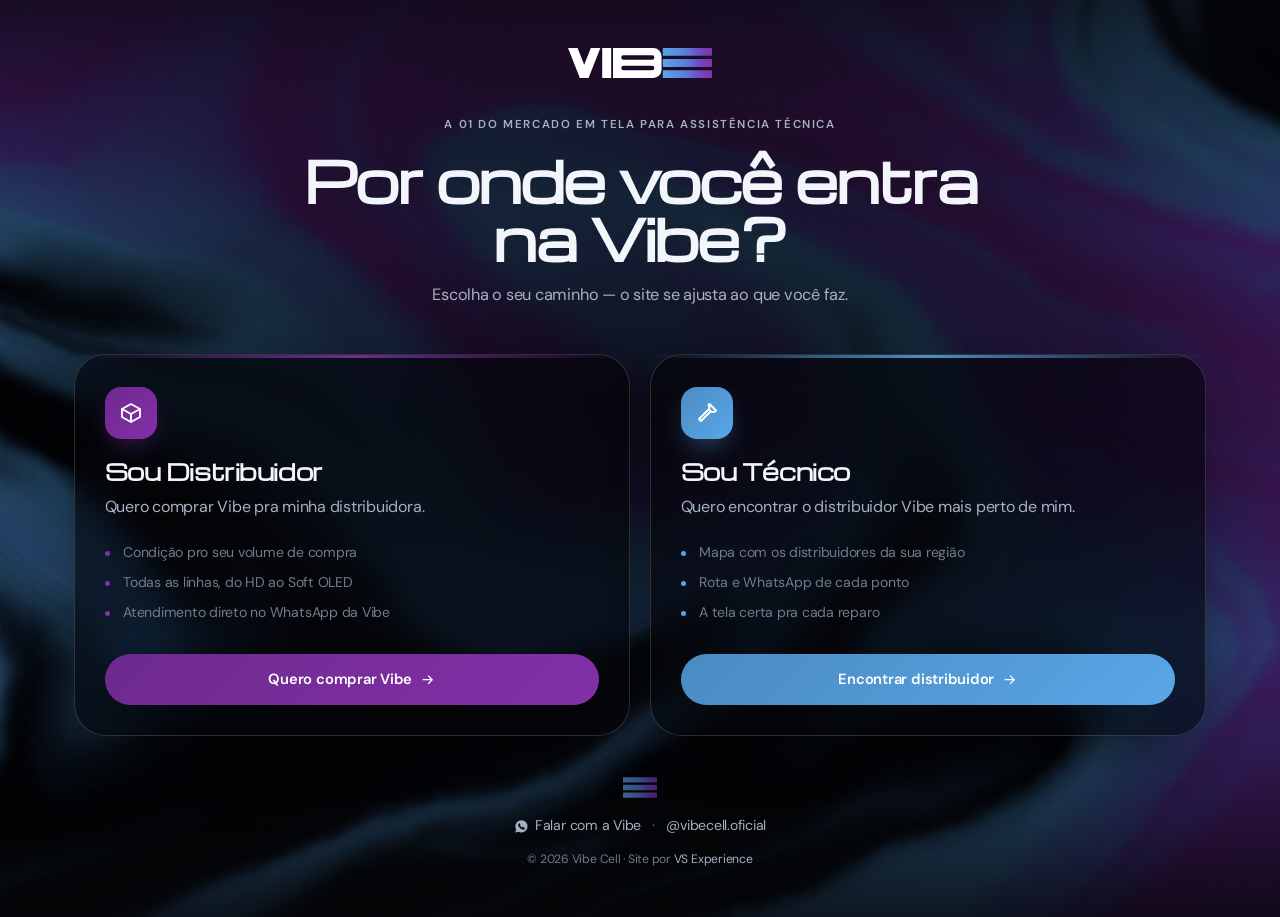
<file: index.html>
<!DOCTYPE html>
<html lang="pt-BR" data-tema="escuro">
<head>
<meta charset="UTF-8">
<meta name="viewport" content="width=device-width, initial-scale=1">
<title>Vibe Cell — Telas para distribuidoras e assistência técnica</title>
<meta name="description" content="Você é distribuidor ou técnico? Escolha o seu caminho: comprar Vibe para a sua distribuidora ou encontrar o distribuidor Vibe mais perto de você.">
<meta name="theme-color" content="#050609">

<meta property="og:type" content="website">
<meta property="og:title" content="Vibe Cell — Telas para distribuidoras e assistência técnica">
<meta property="og:description" content="Escolha o seu caminho: comprar Vibe para a sua distribuidora ou encontrar o distribuidor Vibe mais perto de você.">
<meta property="og:locale" content="pt_BR">

<link rel="preconnect" href="https://fonts.googleapis.com">
<link rel="preconnect" href="https://fonts.gstatic.com" crossorigin>
<link href="https://fonts.googleapis.com/css2?family=Michroma&family=DM+Sans:wght@400;500;600;700&display=swap" rel="stylesheet">
<link rel="stylesheet" href="assets/css/style.css?v=20260923d">
<link rel="icon" href="data:image/svg+xml,<svg xmlns='http://www.w3.org/2000/svg' viewBox='0 0 100 100'><defs><linearGradient id='g' x1='0' y1='0' x2='1' y2='0'><stop offset='0' stop-color='%2359A6E7'/><stop offset='.45' stop-color='%235B80D9'/><stop offset='1' stop-color='%238330A8'/></linearGradient></defs><rect width='100' height='100' rx='22' fill='%23050609'/><g fill='url(%23g)'><rect x='18' y='24' width='64' height='14' rx='1.5'/><rect x='18' y='43' width='64' height='14' rx='1.5'/><rect x='18' y='62' width='64' height='14' rx='1.5'/></g></svg>">
</head>
<body class="body-escolha">

<!-- ============ ÍCONES + DEGRADÊ DA MARCA (sprite SVG) ============
     Só os símbolos que esta página usa — o sprite completo vive nas
     páginas internas (distribuidor.html / tecnico.html).            -->
<svg xmlns="http://www.w3.org/2000/svg" style="position:absolute;width:0;height:0;overflow:hidden" aria-hidden="true">
  <defs>
    <linearGradient id="g-vibe" x1="0" y1="0" x2="1" y2="0">
      <stop offset="0"    stop-color="#59A6E7"/>
      <stop offset=".45"  stop-color="#5B80D9"/>
      <stop offset=".75"  stop-color="#6F4AC4"/>
      <stop offset="1"    stop-color="#8330A8"/>
    </linearGradient>
  </defs>

  <symbol id="logo-vibe" viewBox="0 0 480 100">
    <path fill="currentColor" d="M0 0H32L54 56L76 0H108L68.5 100H39.5Z"/>
    <rect fill="currentColor" x="114" width="30" height="100"/>
    <path fill="currentColor" fill-rule="evenodd" d="M150 0H284A28 28 0 0 1 312 28V72A28 28 0 0 1 284 100H150ZM185 24H280.5A7.5 7.5 0 0 1 280.5 39H185A7.5 7.5 0 0 1 185 24ZM185 59H280.5A7.5 7.5 0 0 1 280.5 74H185A7.5 7.5 0 0 1 185 59Z"/>
    <g fill="url(#g-vibe)">
      <rect x="316" y="0"  width="164" height="26" rx="2"/>
      <rect x="316" y="37" width="164" height="26" rx="2"/>
      <rect x="316" y="74" width="164" height="26" rx="2"/>
    </g>
  </symbol>

  <symbol id="barras" viewBox="0 0 164 100">
    <rect y="0"  width="164" height="26" rx="2" fill="url(#g-vibe)"/>
    <rect y="37" width="164" height="26" rx="2" fill="url(#g-vibe)"/>
    <rect y="74" width="164" height="26" rx="2" fill="url(#g-vibe)"/>
  </symbol>
  <symbol id="i-box" viewBox="0 0 24 24"><path d="M21 8 12 3 3 8v8l9 5 9-5z"/><path d="m3 8 9 5 9-5M12 13v8"/></symbol>
  <symbol id="i-ferramenta" viewBox="0 0 24 24"><path d="M14.5 5.5a4 4 0 0 0 5.2 5.2L21 9.5 14.5 3 13.3 4.3a4 4 0 0 0 1.2 1.2z"/><path d="m13 9-9 9 2 2 9-9"/></symbol>
  <symbol id="i-seta" viewBox="0 0 24 24"><path d="M5 12h14M13 6l6 6-6 6"/></symbol>
  <symbol id="i-whats" viewBox="0 0 24 24" fill="currentColor" stroke="none"><path d="M12.04 2A9.9 9.9 0 0 0 2.1 11.9c0 1.75.46 3.45 1.32 4.95L2 22l5.3-1.38a9.9 9.9 0 0 0 4.74 1.2h.01a9.9 9.9 0 0 0 9.94-9.9A9.9 9.9 0 0 0 12.04 2zm5.8 14.06c-.24.68-1.4 1.3-1.94 1.34-.5.05-.98.23-3.3-.7-2.78-1.1-4.54-3.95-4.68-4.14-.13-.19-1.12-1.5-1.12-2.85s.7-2.02.95-2.3c.25-.27.55-.34.73-.34l.52.01c.17 0 .4-.06.62.48l.85 2.07c.07.15.12.32.02.5l-.3.5c-.1.13-.21.28-.09.5.12.21.54.9 1.17 1.45.8.72 1.48.94 1.69 1.05.21.1.34.09.46-.06l.66-.77c.15-.19.3-.15.5-.09l1.98.94c.21.1.36.15.42.24.06.09.06.53-.18 1.2z"/></symbol>
</svg>

<!-- ============ PORTA DE ENTRADA ============
     Uma tela só, dois caminhos. Quem compra Vibe pra revender vai pra
     distribuidor.html; quem conserta aparelho vai pra tecnico.html.  -->
<main class="escolha">
  <div class="escolha-bg" aria-hidden="true">
    <canvas class="escolha-shader" id="heroShader"></canvas>
    <span class="escolha-grid"></span>
    <span class="escolha-scrim"></span>
  </div>

  <div class="escolha-in">
    <header class="escolha-hd">
      <svg class="wm escolha-wm" aria-hidden="true"><use href="#logo-vibe"/></svg>
      <p class="escolha-eyebrow">A 01 do mercado em tela para assistência técnica</p>
      <h1 class="h1 escolha-h1">Por onde você entra na Vibe?</h1>
      <p class="escolha-sub">Escolha o seu caminho — o site se ajusta ao que você faz.</p>
    </header>

    <div class="escolha-portas">
      <a class="porta porta-dist" href="distribuidor.html">
        <span class="porta-ico"><svg class="ico"><use href="#i-box"/></svg></span>
        <h2 class="porta-tit">Sou Distribuidor</h2>
        <p class="porta-txt">Quero comprar Vibe pra minha distribuidora.</p>
        <ul class="porta-lista">
          <li>Condição pro seu volume de compra</li>
          <li>Todas as linhas, do HD ao Soft OLED</li>
          <li>Atendimento direto no WhatsApp da Vibe</li>
        </ul>
        <span class="porta-cta">Quero comprar Vibe <svg class="ico"><use href="#i-seta"/></svg></span>
      </a>

      <a class="porta porta-tec" href="tecnico.html">
        <span class="porta-ico"><svg class="ico"><use href="#i-ferramenta"/></svg></span>
        <h2 class="porta-tit">Sou Técnico</h2>
        <p class="porta-txt">Quero encontrar o distribuidor Vibe mais perto de mim.</p>
        <ul class="porta-lista">
          <li>Mapa com os distribuidores da sua região</li>
          <li>Rota e WhatsApp de cada ponto</li>
          <li>A tela certa pra cada reparo</li>
        </ul>
        <span class="porta-cta">Encontrar distribuidor <svg class="ico"><use href="#i-seta"/></svg></span>
      </a>
    </div>

    <footer class="escolha-pe">
      <svg class="escolha-pe-barras" aria-hidden="true"><use href="#barras"/></svg>
      <p>
        <a href="#" data-wa-marca rel="noopener"><svg class="ico"><use href="#i-whats"/></svg> Falar com a Vibe</a>
        <span aria-hidden="true">·</span>
        <a href="#" data-instagram target="_blank" rel="noopener">@vibecell.oficial</a>
      </p>
      <small>© <span id="ano"></span> Vibe Cell · Site por <a href="https://vsexperience.com.br" target="_blank" rel="noopener">VS Experience</a></small>
    </footer>
  </div>
</main>

<!-- Esta página não carrega app.js: ela não tem mapa, formulário nem
     conteúdo por persona. Só o shader do fundo e os links de CONFIG. -->
<script src="assets/js/shader-bg.js?v=20260923d"></script>
<script src="assets/js/data.js?v=20260923d"></script>
<script>
(function () {
  var ano = document.getElementById('ano');
  if (ano) ano.textContent = new Date().getFullYear();

  var msg = 'Olá! Vim pelo site da Vibe e gostaria de mais informações.';
  document.querySelectorAll('[data-wa-marca]').forEach(function (a) {
    a.href = 'https://wa.me/' + CONFIG.whatsappComercial + '?text=' + encodeURIComponent(msg);
    a.target = '_blank';
  });
  document.querySelectorAll('[data-instagram]').forEach(function (a) { a.href = CONFIG.instagram; });
})();
</script>
</body>
</html>
</file>
<file: assets/css/style.css>
/* ============================================================
   VIBE CELL — Folha de estilo
   1. Tokens e temas · 2. Reset · 3. Utilitários
   4. Header/Marca/Pílula · 5. Hero · 6. Seções
   7. Distribuidores/Mapa · 8. FAQ · 9. Rodapé
   10. Modal · 11. Responsivo
   ------------------------------------------------------------
   TEMA: definido pela visão escolhida na pílula.
   [data-tema="claro"]  = Distribuidor (padrão, fundo branco)
   [data-tema="escuro"] = Técnico  (fundo preto da logo)
   O degradê da marca é o mesmo nos dois:
   #59A6E7 → #5B80D9 → #6F4AC4 → #8330A8 (horizontal)
   ============================================================ */

/* ================= 1. TOKENS ================= */
:root {
  /* Rampa da marca — igual nos dois temas, medida na logo */
  --c-ciano:  #59a6e7;
  --c-azul:   #5b80d9;
  --c-roxo:   #6f4ac4;
  --c-violeta:#8330a8;

  --grad: linear-gradient(90deg,#59a6e7 0%,#5b80d9 45%,#6f4ac4 75%,#8330a8 100%);
  /* Trecho claro da rampa nos botões, para o texto escuro ter contraste */
  --grad-cta: linear-gradient(90deg,#5fa9e9 0%,#5b80d9 100%);
  --acc-ink: #04101a;

  --whats: #25d366;

  --ff-tit: 'Michroma', system-ui, sans-serif;
  --ff-txt: 'DM Sans', system-ui, -apple-system, sans-serif;

  --r-sm: .5rem;
  --r:    .875rem;
  --r-lg: 1.25rem;
  --r-xl: 2rem;

  --wrap: 1180px;
  --hdr-h: 68px;
  --ease: cubic-bezier(.22,.61,.36,1);
}

/* ---------- TEMA CLARO (Distribuidor) ---------- */
:root,
html[data-tema="claro"] {
  --bg:        #ffffff;
  --bg-2:      #f4f6fa;
  --bg-3:      #eaeef5;
  --panel:     #ffffff;
  --chip:      #ffffff;

  --surface:   rgba(11,15,24,.025);
  --surface-2: rgba(11,15,24,.05);
  --border:    rgba(11,15,24,.10);
  --border-2:  rgba(11,15,24,.18);

  --text:   #0b0f18;
  --text-2: #4c5766;
  --muted:  #7b8593;

  --acc:      #2f6fd0;
  --acc-soft: rgba(47,111,208,.08);
  --acc-glow: rgba(91,128,217,.30);

  --wm-ink: #0b0f18;
  --fx:     rgba(11,15,24,.055);
  --shader-op: .3;
  --shadow: 0 18px 44px -20px rgba(16,24,40,.28);
  --shadow-sm: 0 6px 18px -10px rgba(16,24,40,.3);
  --hdr-bg:  rgba(255,255,255,.72);
  --hdr-bg-2:rgba(255,255,255,.95);
  --dor-borda: #e11d48;
  --dor-glow: rgba(225,29,72,.10);
  --tile-filtro: none;
  --stream-bg:#ffffff;
  --stream-text:#0b0f18;
  --stream-muted:rgba(11,15,24,.62);
  --stream-border:rgba(11,15,24,.10);
  --stream-sign-bg:rgba(255,255,255,.74);
  --stream-sign-text:rgba(11,15,24,.55);

  /* rampa aplicada às grades de ícone (versão legível sobre branco) */
  --r1:#2f86c8; --r2:#3a72cc; --r3:#4560cc; --r4:#5a4fc4; --r5:#6a3fb2; --r6:#7c319e;
}

/* ---------- TEMA ESCURO (Técnico) ---------- */
html[data-tema="escuro"] {
  --bg:        #050609;
  --bg-2:      #0a0c11;
  --bg-3:      #0e1117;
  --panel:     #0c0e14;
  --chip:      #08090d;

  --surface:   rgba(255,255,255,.035);
  --surface-2: rgba(255,255,255,.065);
  --border:    rgba(255,255,255,.08);
  --border-2:  rgba(255,255,255,.15);

  --text:   #f2f5fa;
  --text-2: #a6b0c0;
  --muted:  #707b8d;

  --acc:      #6fb6ef;
  --acc-soft: rgba(111,182,239,.12);
  --acc-glow: rgba(91,128,217,.36);

  --wm-ink: #ffffff;
  --fx:     rgba(255,255,255,.035);
  --shader-op: .8;
  --shadow: 0 18px 50px -18px rgba(0,0,0,.9);
  --shadow-sm: 0 8px 22px -12px rgba(0,0,0,.9);
  --hdr-bg:  rgba(5,6,9,.62);
  --hdr-bg-2:rgba(5,6,9,.94);
  --dor-borda: #f43f5e;
  --dor-glow: rgba(244,63,94,.16);
  --tile-filtro: brightness(.78) saturate(.85) contrast(1.05);
  --stream-bg:#050609;
  --stream-text:#ffffff;
  --stream-muted:rgba(255,255,255,.67);
  --stream-border:rgba(255,255,255,.08);
  --stream-sign-bg:rgba(5,6,9,.48);
  --stream-sign-text:rgba(255,255,255,.58);

  --r1:#59a6e7; --r2:#5b93e0; --r3:#5b80d9; --r4:#6863ce; --r5:#6f4ac4; --r6:#8330a8;
}

::selection{background:var(--c-roxo);color:#fff}
::-webkit-scrollbar{width:10px;height:10px}
::-webkit-scrollbar-track{background:var(--bg)}
::-webkit-scrollbar-thumb{background:var(--border-2);border-radius:100px;border:2px solid var(--bg)}

/* ================= 2. RESET ================= */
*,*::before,*::after{box-sizing:border-box;margin:0;padding:0}
html{scroll-behavior:smooth;scroll-padding-top:calc(var(--hdr-h) + 16px);-webkit-text-size-adjust:100%;overflow-x:clip}
body{
  font-family:var(--ff-txt);
  letter-spacing:-.015em;
  background:var(--bg);
  color:var(--text);
  line-height:1.65;
  overflow-x:hidden;
  -webkit-font-smoothing:antialiased;
  transition:background .45s var(--ease), color .45s var(--ease);
}
img,svg{display:block;max-width:100%}
[hidden]{display:none !important}
a{color:inherit;text-decoration:none}
ul,ol{list-style:none}
button,input,select,textarea{font:inherit;color:inherit}
button{background:none;border:0;cursor:pointer}
:focus-visible{outline:2px solid var(--acc);outline-offset:3px;border-radius:4px}

.skip-link{
  position:absolute;left:-9999px;top:0;z-index:2000;
  background:var(--grad-cta);color:var(--acc-ink);padding:.75rem 1.25rem;font-weight:600;border-radius:0 0 var(--r) 0;
}
.skip-link:focus{left:0}

.ico{width:1.25em;height:1.25em;flex:none;fill:none;stroke:currentColor;stroke-width:1.9;stroke-linecap:round;stroke-linejoin:round}

/* ================= 3. UTILITÁRIOS ================= */
.wrap{width:100%;max-width:var(--wrap);margin-inline:auto;padding-inline:1.5rem}
.wrap-sm{max-width:820px}

.h1{
  font-family:var(--ff-tit);font-weight:900;
  font-size:clamp(2rem,4.8vw,3.5rem);
  line-height:1.04;letter-spacing:-.035em;
}
.h2{
  font-family:var(--ff-tit);font-weight:800;
  font-size:clamp(1.6rem,3.2vw,2.4rem);
  line-height:1.12;letter-spacing:-.03em;
}
.grad-txt{background:var(--grad);-webkit-background-clip:text;background-clip:text;color:transparent}

.lead{font-size:clamp(1rem,1.4vw,1.12rem);color:var(--text-2);max-width:36em}
.lead-2{margin-top:.9rem;font-size:1rem;color:var(--muted)}
.sub{color:var(--text-2);font-size:1.02rem;max-width:62ch;margin-inline:auto}

.eyebrow{
  display:inline-flex;align-items:center;gap:.5rem;
  font-size:.78rem;font-weight:600;letter-spacing:.09em;text-transform:uppercase;
  color:var(--acc);margin-bottom:1.1rem;
}
.eyebrow::before{content:"";width:22px;height:2px;background:var(--grad)}

.kicker{
  display:inline-block;font-size:.72rem;font-weight:600;letter-spacing:.12em;text-transform:uppercase;
  color:var(--acc);background:var(--acc-soft);border:1px solid var(--acc-glow);
  padding:.3rem .8rem;border-radius:100px;margin-bottom:1rem;
}

/* Botões */
.btn{
  display:inline-flex;align-items:center;justify-content:center;gap:.55rem;
  font-weight:600;font-size:.95rem;line-height:1.2;
  padding:.9rem 1.5rem;border-radius:100px;
  border:1px solid transparent;cursor:pointer;text-align:center;
  transition:transform .18s var(--ease), background .2s, border-color .2s, box-shadow .25s, color .2s;
}
.btn:hover{transform:translateY(-2px)}
.btn:active{transform:translateY(0)}

/* CTA de gradiente orgânico, adaptado do componente de referência para a
   paleta Vibe. Só anima propriedades do gradiente: sem superfícies giratórias
   ou elementos maiores que o botão, evitando artefatos de composição. */
@property --cta-pos-x{syntax:"<percentage>";initial-value:12%;inherits:false}
@property --cta-pos-y{syntax:"<percentage>";initial-value:140%;inherits:false}
@property --cta-spread-x{syntax:"<percentage>";initial-value:150%;inherits:false}
@property --cta-spread-y{syntax:"<percentage>";initial-value:180%;inherits:false}
@property --cta-color-1{syntax:"<color>";initial-value:#070912;inherits:false}
@property --cta-color-2{syntax:"<color>";initial-value:#111a3e;inherits:false}
@property --cta-color-3{syntax:"<color>";initial-value:#2f477f;inherits:false}
@property --cta-color-4{syntax:"<color>";initial-value:#5b46a0;inherits:false}
@property --cta-color-5{syntax:"<color>";initial-value:#702d95;inherits:false}
@property --cta-border-angle{syntax:"<angle>";initial-value:24deg;inherits:false}
@property --cta-stop-1{syntax:"<percentage>";initial-value:36%;inherits:false}
@property --cta-stop-2{syntax:"<percentage>";initial-value:60%;inherits:false}
@property --cta-stop-3{syntax:"<percentage>";initial-value:78%;inherits:false}
@property --cta-stop-4{syntax:"<percentage>";initial-value:90%;inherits:false}
@property --cta-stop-5{syntax:"<percentage>";initial-value:100%;inherits:false}

.btn-primary{
  --cta-border-1:rgba(89,166,231,.32);
  --cta-border-2:rgba(131,48,168,.9);
  position:relative;isolation:isolate;overflow:hidden;
  color:#fff;
  border:0;
  background:radial-gradient(
    var(--cta-spread-x) var(--cta-spread-y) at var(--cta-pos-x) var(--cta-pos-y),
    var(--cta-color-1) var(--cta-stop-1),
    var(--cta-color-2) var(--cta-stop-2),
    var(--cta-color-3) var(--cta-stop-3),
    var(--cta-color-4) var(--cta-stop-4),
    var(--cta-color-5) var(--cta-stop-5)
  );
  box-shadow:0 9px 24px -12px var(--acc-glow),inset 0 1px 0 rgba(255,255,255,.08);
  transition:
    transform .18s var(--ease),box-shadow .45s var(--ease),
    --cta-pos-x .55s var(--ease),--cta-pos-y .55s var(--ease),
    --cta-spread-x .55s var(--ease),--cta-spread-y .55s var(--ease),
    --cta-color-1 .55s,--cta-color-2 .55s,--cta-color-3 .55s,
    --cta-color-4 .55s,--cta-color-5 .55s,
    --cta-border-angle .55s var(--ease),
    --cta-stop-1 .55s,--cta-stop-2 .55s,--cta-stop-3 .55s,--cta-stop-4 .55s,--cta-stop-5 .55s;
}
.btn-primary > .btn-shiny-content{
  position:relative;z-index:2;
  display:inline-flex;align-items:center;justify-content:center;gap:inherit;
}
.btn-primary::before{
  content:"";position:absolute;inset:0;z-index:1;pointer-events:none;border-radius:inherit;padding:1px;
  background:linear-gradient(var(--cta-border-angle),var(--cta-border-1),var(--cta-border-2));
  -webkit-mask:linear-gradient(#fff 0 0) content-box,linear-gradient(#fff 0 0);
  -webkit-mask-composite:xor;
  mask:linear-gradient(#fff 0 0) content-box,linear-gradient(#fff 0 0);
  mask-composite:exclude;
}
.btn-primary::after{
  content:"";position:absolute;inset:1px;z-index:0;pointer-events:none;border-radius:inherit;
  background:linear-gradient(112deg,transparent 18%,rgba(255,255,255,.10) 48%,transparent 72%);
}

/* Distribuidor: azul mais luminoso sobre a interface clara. */
html[data-tema="claro"] .btn-primary:is(:hover,:focus-visible){
  --cta-pos-x:0%;--cta-pos-y:92%;--cta-spread-x:122%;--cta-spread-y:108%;
  --cta-color-1:#183457;--cta-color-2:#29558c;--cta-color-3:#4d60b1;
  --cta-color-4:#6843aa;--cta-color-5:#190b28;
  --cta-stop-1:0%;--cta-stop-2:18%;--cta-stop-3:42%;--cta-stop-4:74%;--cta-stop-5:94%;
  --cta-border-angle:190deg;
  --cta-border-1:rgba(133,203,255,.68);--cta-border-2:rgba(151,82,206,.92);
  box-shadow:0 14px 34px -13px rgba(59,96,190,.58),inset 0 1px 0 rgba(255,255,255,.14);
}

/* Técnico: mesma rampa, com base mais profunda para o fundo escuro. */
html[data-tema="escuro"] .btn-primary{
  --cta-color-1:#05070d;--cta-color-2:#101936;--cta-color-3:#253e74;
  --cta-color-4:#574099;--cta-color-5:#702984;
  --cta-border-1:rgba(111,182,239,.38);--cta-border-2:rgba(131,48,168,.92);
  box-shadow:0 11px 30px -12px rgba(91,128,217,.48),inset 0 1px 0 rgba(255,255,255,.09);
}
html[data-tema="escuro"] .btn-primary:is(:hover,:focus-visible){
  --cta-pos-x:2%;--cta-pos-y:94%;--cta-spread-x:118%;--cta-spread-y:112%;
  --cta-color-1:#10253a;--cta-color-2:#21476f;--cta-color-3:#405b9a;
  --cta-color-4:#6542a1;--cta-color-5:#12081d;
  --cta-stop-1:0%;--cta-stop-2:20%;--cta-stop-3:46%;--cta-stop-4:76%;--cta-stop-5:95%;
  --cta-border-angle:205deg;
  --cta-border-1:rgba(141,210,255,.72);--cta-border-2:rgba(159,82,199,.9);
  box-shadow:0 15px 38px -12px rgba(91,128,217,.7),inset 0 1px 0 rgba(255,255,255,.15);
}
.btn-ghost{background:var(--surface);border-color:var(--border-2);color:var(--text)}
.btn-ghost:hover{background:var(--surface-2);border-color:var(--acc)}
.btn-whats{background:var(--whats);color:#04220f}
.btn-lg{padding:1.05rem 1.85rem;font-size:1rem}
.btn-sm{padding:.6rem 1.05rem;font-size:.85rem}
.btn-full{width:100%}

/* Revelação ao rolar — cada família de elemento recebe uma trajetória própria.
   O atraso é calculado por grupo no JS, evitando sequências repetitivas. */
[data-reveal]{
  --reveal-x:0px;--reveal-y:28px;--reveal-scale:.975;--reveal-rotate:0deg;--reveal-blur:5px;
  opacity:0;
  transform:translate3d(var(--reveal-x),var(--reveal-y),0) scale(var(--reveal-scale)) rotate(var(--reveal-rotate));
  filter:blur(var(--reveal-blur));
  transition:
    opacity .72s var(--ease) var(--reveal-delay,0ms),
    transform .9s cubic-bezier(.16,1,.3,1) var(--reveal-delay,0ms),
    filter .72s var(--ease) var(--reveal-delay,0ms);
}
[data-reveal="hero"]{
  --reveal-blur:0px;
  transition:none;
}
[data-reveal="hero"].vis{
  animation:heroReveal .78s cubic-bezier(.16,1,.3,1) var(--reveal-delay,0ms) both;
}
@keyframes heroReveal{
  from{opacity:0;transform:translate3d(0,22px,0) scale(.99)}
  to{opacity:1;transform:translate3d(0,0,0) scale(1)}
}
[data-reveal="heading"]{--reveal-y:24px;--reveal-scale:.985;--reveal-blur:4px}
[data-reveal="card"]{
  --reveal-x:var(--reveal-offset,18px);--reveal-y:30px;
  --reveal-scale:.955;--reveal-rotate:var(--reveal-tilt,.55deg);--reveal-blur:4px;
}
[data-reveal="left"]{--reveal-x:-42px;--reveal-y:10px;--reveal-scale:.98;--reveal-blur:5px}
[data-reveal="right"]{--reveal-x:42px;--reveal-y:10px;--reveal-scale:.97;--reveal-blur:5px}
[data-reveal="slide"]{--reveal-x:24px;--reveal-y:0px;--reveal-scale:.99;--reveal-blur:3px}
[data-reveal="zoom"]{--reveal-y:18px;--reveal-scale:.92;--reveal-blur:6px}
[data-reveal].vis{opacity:1;transform:translate3d(0,0,0) scale(1) rotate(0);filter:blur(0)}

/* Transição ao trocar de visão */
.swap{animation:swapIn .45s var(--ease)}
@keyframes swapIn{from{opacity:0;transform:translateY(10px)}to{opacity:1;transform:none}}

@media (prefers-reduced-motion:reduce){
  *,*::before,*::after{animation-duration:.001ms !important;transition-duration:.001ms !important}
  html{scroll-behavior:auto}
  [data-reveal]{opacity:1;transform:none;filter:none}
}

/* ================= 4. HEADER + MARCA + PÍLULA ================= */
#hdr{
  position:fixed;inset:0 0 auto 0;z-index:900;height:var(--hdr-h);
  display:flex;align-items:center;
  background:transparent;pointer-events:none;
}
.hdr-in{
  width:calc(100% - 3rem);max-width:var(--wrap);min-height:var(--hdr-h);
  margin-inline:auto;padding-inline:0;
  display:flex;align-items:center;gap:1rem;
  pointer-events:auto;border:1px solid transparent;border-radius:0;
  background:transparent;box-shadow:none;
  transition:
    max-width .45s var(--ease),min-height .45s var(--ease),padding .45s var(--ease),
    border-color .35s var(--ease),border-radius .45s var(--ease),
    background .35s var(--ease),box-shadow .4s var(--ease),transform .45s var(--ease);
}
/* Depois do primeiro trecho do hero, o header se recolhe para uma cápsula
   flutuante. No topo ele permanece totalmente transparente. */
#hdr.scrolled .hdr-in,
#hdr.menu-open .hdr-in{
  max-width:1140px;min-height:52px;
  padding:.42rem .55rem .42rem .85rem;
  border-color:var(--border-2);border-radius:100px;
  background:color-mix(in srgb,var(--hdr-bg-2) 88%,transparent);
  box-shadow:0 18px 42px -22px rgba(20,28,50,.52),inset 0 1px 0 rgba(255,255,255,.08);
  backdrop-filter:blur(18px) saturate(1.45);
  -webkit-backdrop-filter:blur(18px) saturate(1.45);
  transform:translateY(.75rem);
}
html[data-tema="escuro"] #hdr.scrolled .hdr-in,
html[data-tema="escuro"] #hdr.menu-open .hdr-in{
  box-shadow:0 20px 48px -18px rgba(0,0,0,.9),inset 0 1px 0 rgba(255,255,255,.07);
}
#hdr.scrolled .wm{--wm-h:17px}
#hdr.scrolled .pill-btn{padding:.42rem .78rem;font-size:.8rem}
#hdr.scrolled .nav{gap:.8rem}
#hdr.scrolled .nav a{font-size:.8rem}
#hdr.scrolled .nav .btn-sm{padding:.55rem .9rem;font-size:.8rem}
#hdr.menu-open .hdr-in{border-radius:var(--r-lg)}

@supports not (background:color-mix(in srgb,#000 50%,transparent)){
  #hdr.scrolled .hdr-in,#hdr.menu-open .hdr-in{background:var(--hdr-bg-2)}
}

/* ---- Wordmark VIBE ----------------------------------------
   Traçado vetorial (símbolo #logo-vibe no index.html), medido a
   partir do arquivo original da marca. Proporção 480:100 —
   V=108 · I=30 · B=162 · E=164, com vãos de 6/6/4.
   --wm-h é a altura de caixa alta; muda só ela para escalar.
   As letras herdam currentColor, então acompanham o tema.      */
.brand{display:flex;align-items:center;flex:none}
.wm{
  --wm-h: 19px;
  height:var(--wm-h);
  width:calc(var(--wm-h) * 4.8);
  color:var(--wm-ink);
  transition:color .45s var(--ease), opacity .3s var(--ease);
}
.wm-lg{--wm-h:24px}
.brand:hover .wm{opacity:.85}

/* Barra de progresso de leitura — a rampa da marca */
#progresso{
  position:fixed;top:0;left:0;height:2px;width:0;z-index:1000;
  background:var(--grad);transition:width .1s linear;
}

.pill{
  position:relative;display:flex;align-items:center;gap:.15rem;
  padding:.25rem;border-radius:100px;
  background:var(--surface);border:1px solid var(--border);
  margin-right:auto;
}
.pill-btn{
  position:relative;display:flex;align-items:center;gap:.45rem;
  padding:.5rem .85rem;border-radius:100px;
  font-size:.85rem;font-weight:600;color:var(--text-2);
  transition:color .25s, background .25s;white-space:nowrap;
}
.pill-btn .ico{width:1.05em;height:1.05em}
/* O destaque é o fundo do próprio botão, não uma peça deslizante separada:
   os dois rótulos têm larguras diferentes ("Sou Distribuidor" x "Sou
   Técnico"), e cada persona é um HTML próprio — clicar recarrega a página,
   então nada chegaria a deslizar. Assim o realce acompanha o botão sempre. */
.pill-btn.is-on{
  color:var(--acc-ink);
  background:var(--grad-cta);
  box-shadow:0 4px 16px -6px var(--acc-glow);
}

.nav{display:flex;align-items:center;gap:1rem}
.nav a{font-size:.82rem;font-weight:500;color:var(--text-2);white-space:nowrap}
.nav a:not(.btn){transition:color .2s}
.nav a:hover{color:var(--text)}
.nav a.btn{color:var(--acc-ink)}
.nav a.btn-primary{color:#fff}
.menu-btn{display:none;padding:.5rem;color:var(--text)}
.menu-btn .ico{width:1.5em;height:1.5em}

/* ================= 4b. PÁGINA DE ESCOLHA (index.html) =================
   A porta de entrada do site: uma tela só, dois caminhos. Não carrega
   app.js — é HTML estático sobre o mesmo shader e os mesmos tokens.
   O card do distribuidor puxa o fim quente da rampa da marca; o do
   técnico, o começo frio. Mesma rampa, dois lados.                    */
.body-escolha{min-height:100dvh}
.escolha{
  position:relative;min-height:100dvh;
  display:flex;align-items:center;justify-content:center;
  padding:3rem 0;overflow:hidden;
}
.escolha-bg{position:absolute;inset:0;z-index:0;pointer-events:none}
.escolha-shader{
  position:absolute;inset:0;width:100%;height:100%;display:block;
  background:var(--grad);opacity:.72;
}
.escolha-grid{
  position:absolute;inset:0;
  background-image:linear-gradient(var(--fx) 1px,transparent 1px),
                   linear-gradient(90deg,var(--fx) 1px,transparent 1px);
  background-size:64px 64px;
  mask-image:radial-gradient(ellipse 90% 70% at 50% 40%,#000 20%,transparent 78%);
  -webkit-mask-image:radial-gradient(ellipse 90% 70% at 50% 40%,#000 20%,transparent 78%);
}
/* Escurece o centro pro texto e pros cards terem contraste sobre o shader */
.escolha-scrim{
  position:absolute;inset:0;
  background:
    radial-gradient(ellipse 70% 55% at 50% 45%,rgba(5,6,9,.88) 0%,rgba(5,6,9,.62) 55%,transparent 100%),
    linear-gradient(180deg,rgba(5,6,9,.72) 0%,transparent 26%,transparent 70%,rgba(5,6,9,.82) 100%);
}
.escolha-in{
  position:relative;z-index:1;
  width:100%;max-width:var(--wrap);margin-inline:auto;padding-inline:1.5rem;
}

.escolha-hd{text-align:center;margin-bottom:2.8rem}
.escolha-wm{--wm-h:30px;margin-inline:auto;margin-bottom:2rem}
.escolha-eyebrow{
  display:inline-block;
  font-size:.72rem;font-weight:600;letter-spacing:.14em;text-transform:uppercase;
  color:var(--text-2);margin-bottom:1rem;
}
/* 13ch faz a Michroma quebrar em "Por onde você / entra na Vibe?" —
   duas linhas de peso parecido, em vez de deixar "Vibe?" sozinha. */
.escolha-h1{max-width:13ch;margin-inline:auto}
.escolha-sub{margin-top:1rem;color:var(--text-2);font-size:1.02rem}

.escolha-portas{display:grid;grid-template-columns:repeat(2,1fr);gap:1.25rem}

.porta{
  --porta-cor:var(--acc);
  position:relative;isolation:isolate;
  display:flex;flex-direction:column;
  padding:2rem 1.85rem 1.85rem;
  border:1px solid var(--border-2);border-radius:var(--r-xl);
  background:color-mix(in srgb,#050609 62%,transparent);
  backdrop-filter:blur(14px) saturate(1.3);
  -webkit-backdrop-filter:blur(14px) saturate(1.3);
  box-shadow:0 26px 60px -30px rgba(0,0,0,.85);
  transition:transform .3s var(--ease),border-color .3s,box-shadow .35s var(--ease);
}
@supports not (background:color-mix(in srgb,#000 50%,transparent)){
  .porta{background:rgba(5,6,9,.62)}
}
/* Filete da marca no topo do card, na cor daquele lado */
.porta::before{
  content:"";position:absolute;inset:0 0 auto 0;height:3px;
  border-radius:var(--r-xl) var(--r-xl) 0 0;
  background:linear-gradient(90deg,transparent,var(--porta-cor),transparent);
  opacity:.85;
}
.porta-dist{--porta-cor:#8330a8}
.porta-tec{--porta-cor:#59a6e7}
.porta:hover,.porta:focus-visible{
  transform:translateY(-5px);
  border-color:color-mix(in srgb,var(--porta-cor) 60%,transparent);
  box-shadow:0 34px 70px -28px rgba(0,0,0,.9),0 0 0 1px color-mix(in srgb,var(--porta-cor) 28%,transparent);
}

.porta-ico{
  display:grid;place-items:center;width:52px;height:52px;border-radius:16px;
  margin-bottom:1.3rem;color:#fff;
  background:linear-gradient(135deg,color-mix(in srgb,var(--porta-cor) 85%,#000) 0%,var(--porta-cor) 100%);
  box-shadow:0 12px 30px -14px var(--porta-cor);
}
.porta-ico .ico{width:1.5em;height:1.5em}
.porta-tit{font-family:var(--ff-tit);font-weight:800;font-size:1.35rem;letter-spacing:-.02em;line-height:1.15}
.porta-txt{margin-top:.6rem;color:var(--text-2);font-size:1rem}
.porta-lista{margin-top:1.35rem;display:grid;gap:.55rem;flex:1}
.porta-lista li{
  position:relative;padding-left:1.15rem;
  font-size:.88rem;color:var(--muted);line-height:1.5;
}
.porta-lista li::before{
  content:"";position:absolute;left:0;top:.62em;
  width:5px;height:5px;border-radius:50%;background:var(--porta-cor);
}
.porta-cta{
  display:inline-flex;align-items:center;justify-content:center;gap:.5rem;
  margin-top:1.9rem;padding:.85rem 1.4rem;border-radius:100px;
  font-size:.92rem;font-weight:600;color:#fff;
  background:linear-gradient(135deg,color-mix(in srgb,var(--porta-cor) 82%,#0b0f18) 0%,var(--porta-cor) 100%);
  transition:gap .25s var(--ease);
}
.porta:hover .porta-cta{gap:.8rem}
.porta-cta .ico{width:1.05em;height:1.05em}

.escolha-pe{margin-top:2.6rem;text-align:center;color:var(--muted)}
.escolha-pe-barras{width:34px;height:21px;margin-inline:auto;margin-bottom:1rem;opacity:.6}
.escolha-pe p{display:flex;align-items:center;justify-content:center;gap:.7rem;flex-wrap:wrap;font-size:.88rem}
.escolha-pe a{display:inline-flex;align-items:center;gap:.4rem;color:var(--text-2);transition:color .2s}
.escolha-pe a:hover{color:var(--text)}
.escolha-pe .ico{width:1.05em;height:1.05em}
.escolha-pe small{display:block;margin-top:.7rem;font-size:.76rem}

/* Entrada em cascata — desligada em prefers-reduced-motion */
@media (prefers-reduced-motion:no-preference){
  .escolha-hd,.porta,.escolha-pe{animation:escolha-sobe .7s var(--ease) both}
  .porta-dist{animation-delay:.1s}
  .porta-tec{animation-delay:.18s}
  .escolha-pe{animation-delay:.28s}
}
@keyframes escolha-sobe{from{opacity:0;transform:translateY(18px)}to{opacity:1;transform:none}}

@media (max-width:820px){
  .escolha{padding:2.5rem 0;align-items:flex-start}
  .escolha-hd{margin-bottom:2rem}
  .escolha-wm{--wm-h:26px;margin-bottom:1.5rem}
  .escolha-portas{grid-template-columns:1fr;gap:1rem}
  .porta{padding:1.6rem 1.4rem 1.5rem}
  .porta-lista{margin-top:1.1rem}
  .porta-cta{margin-top:1.5rem}
}

/* ================= 5. HERO ================= */
.hero{position:relative;padding:calc(var(--hdr-h) + 5rem) 0 4.5rem;overflow:hidden}
.hero-bg{position:absolute;inset:0;z-index:0;pointer-events:none}
.hero-shader{
  position:absolute;inset:0;width:100%;height:100%;display:block;
  background:var(--grad);
  opacity:var(--shader-op);
  transition:opacity .6s var(--ease);
}
.grid-fx{
  position:absolute;inset:0;
  background-image:linear-gradient(var(--fx) 1px,transparent 1px),
                   linear-gradient(90deg,var(--fx) 1px,transparent 1px);
  background-size:64px 64px;
  mask-image:radial-gradient(ellipse 80% 60% at 50% 0%,#000 30%,transparent 75%);
  -webkit-mask-image:radial-gradient(ellipse 80% 60% at 50% 0%,#000 30%,transparent 75%);
}
/* Esmaece o shader por trás do texto para manter contraste; a arte à
   direita fica com a cor cheia. Usa --bg, então acompanha o tema. */
.hero-scrim{
  position:absolute;inset:0;
  background:linear-gradient(90deg,var(--bg) 0%,var(--bg) 6%,transparent 60%);
}
.hero-in{position:relative;z-index:1;display:grid;grid-template-columns:1.15fr .85fr;gap:3.5rem;align-items:center}
.hero-copy .lead{margin-top:1.35rem}
.hero-cta{display:flex;flex-wrap:wrap;gap:.85rem;margin-top:2.1rem}
.cta-in .hero-cta{justify-content:center}

.selos{display:flex;flex-wrap:wrap;gap:1.35rem;margin-top:2.2rem;padding-top:1.6rem;border-top:1px solid var(--border)}
.selos li{display:flex;align-items:center;gap:.5rem;font-size:.85rem;color:var(--text-2)}
.selos .ico{width:1.05em;height:1.05em;color:var(--acc)}

/* Arte do hero — mascote VibeCell */
.hero-art{position:relative;min-height:480px;display:grid;place-items:center}
.art-card{
  background:var(--panel);
  border:1px solid var(--border);border-radius:var(--r-lg);
}

/* Brilho de fundo, pulsando atrás da mascote */
.art-glow{
  position:absolute;z-index:0;top:50%;left:50%;width:500px;height:500px;border-radius:50%;
  background:radial-gradient(circle,var(--c-azul) 0%,var(--c-roxo) 45%,transparent 72%);
  filter:blur(70px);
  animation:glowIn .9s var(--ease) .1s both,glowPulse 5s ease-in-out .95s infinite;
}
@keyframes glowIn{
  from{opacity:0;transform:translate(-50%,-50%) scale(.55)}
  to{opacity:.45;transform:translate(-50%,-50%) scale(1)}
}
@keyframes glowPulse{
  0%,100%{opacity:.32;transform:translate(-50%,-50%) scale(.92)}
  50%{opacity:.6;transform:translate(-50%,-50%) scale(1.1)}
}

/* Anel degradê girando devagar atrás da mascote */
.art-ring{
  position:absolute;z-index:0;top:50%;left:50%;width:390px;height:390px;border-radius:50%;
  transform:translate(-50%,-50%);
  background:conic-gradient(from 0deg,var(--c-ciano),var(--c-azul),var(--c-roxo),var(--c-violeta),var(--c-ciano));
  -webkit-mask-image:radial-gradient(circle,transparent 63%,#000 65%,#000 68%,transparent 70%);
  mask-image:radial-gradient(circle,transparent 63%,#000 65%,#000 68%,transparent 70%);
  animation:ringIn 1s var(--ease) .25s both,ringSpin 16s linear infinite;
}
@keyframes ringIn{from{opacity:0}to{opacity:.4}}
@keyframes ringSpin{
  from{transform:translate(-50%,-50%) rotate(0deg)}
  to{transform:translate(-50%,-50%) rotate(360deg)}
}

/* Partículas soltas, brilhando em ritmos diferentes */
.art-spark{
  position:absolute;z-index:1;width:8px;height:8px;border-radius:50%;
  background:var(--grad);box-shadow:0 0 14px 3px var(--acc-glow);
}
.art-spark-1{top:12%;right:14%;animation:sparkIn .6s var(--ease) .55s both,sparkPulse 3.2s ease-in-out 1.15s infinite}
.art-spark-2{bottom:20%;left:6%;width:6px;height:6px;animation:sparkIn .6s var(--ease) .7s both,sparkPulse 3.2s ease-in-out 1.95s infinite}
@keyframes sparkIn{from{opacity:0;transform:scale(0)}to{opacity:.6;transform:scale(1)}}
@keyframes sparkPulse{0%,100%{opacity:.25;transform:scale(.7)}50%{opacity:1;transform:scale(1.3)}}

/* Mascote: entra com fade+leve giro, depois flutua para sempre */
.art-mascote-wrap{
  position:relative;z-index:1;width:min(400px,88%);
  animation:mascoteIn .9s var(--ease) both,mascoteFloat 6.5s ease-in-out .9s infinite;
}
.art-mascote{
  display:block;width:100%;height:auto;
  filter:drop-shadow(0 26px 46px rgba(15,10,35,.4)) drop-shadow(0 0 34px rgba(111,74,196,.35));
}
.art-mascote-wrap::after{
  content:"";position:absolute;inset:0;
  background:linear-gradient(75deg,transparent 35%,rgba(255,255,255,.7) 48%,transparent 61%);
  background-size:260% 260%;background-position:-60% -60%;
  -webkit-mask-image:url("../img/mascote-vibecell.png");-webkit-mask-size:100% 100%;-webkit-mask-repeat:no-repeat;
  mask-image:url("../img/mascote-vibecell.png");mask-size:100% 100%;mask-repeat:no-repeat;
  mix-blend-mode:overlay;pointer-events:none;
  animation:shineSweep 4.5s ease-in-out 1.7s infinite;
}
.hero-art-tecnico .art-mascote-wrap::after{
  -webkit-mask-image:url("../img/tecnico-hero-bancada.webp");
  mask-image:url("../img/tecnico-hero-bancada.webp");
}
/* Foto de bancada tem o peso visual mais espalhado que a mascote sozinha —
   os cards abrem mais pra fora e o f2 sobe pro canto vazio em vez de
   cair em cima do rosto da mascote. */
.hero-art-tecnico .art-f1{top:-2%;left:-9%}
.hero-art-tecnico .art-f2{top:4%;bottom:auto;right:-11%}
.hero-art-tecnico .art-f3{bottom:4%;left:-11%}
@keyframes mascoteIn{
  0%{opacity:0;transform:translateY(38px) scale(.85) rotate(-6deg)}
  65%{opacity:1;transform:translateY(-8px) scale(1.04) rotate(1.5deg)}
  85%{transform:translateY(2px) scale(.99) rotate(-.5deg)}
  100%{opacity:1;transform:translateY(0) scale(1) rotate(0)}
}
@keyframes mascoteFloat{
  0%,100%{transform:translateY(0) rotate(-1.5deg)}
  50%{transform:translateY(-14px) rotate(1.5deg)}
}
@keyframes shineSweep{0%,55%,100%{background-position:-60% -60%}75%{background-position:140% 140%}}

.art-float{
  position:absolute;z-index:2;display:flex;align-items:center;gap:.8rem;
  width:14.25rem;
  padding:.75rem 1rem;border-radius:var(--r-lg);
  background:var(--panel);border:1px solid var(--border-2);
  box-shadow:var(--shadow),0 14px 32px -12px var(--float-glow,var(--acc-glow));
  backdrop-filter:blur(8px);
  animation:floatIn .75s var(--ease) both,flt 5.5s ease-in-out infinite;
}
.art-f1{--float-glow:rgba(89,166,231,.55);top:4%;left:-3%;animation-delay:.15s,0s}
.art-f2{--float-glow:rgba(111,74,196,.55);bottom:20%;right:-2%;animation-delay:.3s,-1.8s}
.art-f3{--float-glow:rgba(131,48,168,.55);bottom:0;left:1%;animation-delay:.45s,-3.4s}
@keyframes floatIn{
  from{opacity:0;translate:0 20px;scale:.82;filter:blur(3px)}
  60%{filter:blur(0)}
  to{opacity:1;translate:0 0;scale:1;filter:blur(0)}
}

.art-float-ico{
  flex:none;display:grid;place-items:center;
  width:2.5rem;height:2.5rem;border-radius:.9rem;
  background:linear-gradient(155deg,var(--float-glow) 0%,transparent 120%);
  box-shadow:inset 0 0 0 1px var(--float-glow);
}
.art-float .ico{width:1.2em;height:1.2em;color:var(--acc);filter:drop-shadow(0 0 6px currentColor)}
.art-float-txt{min-width:0}
.art-float strong{display:block;font-size:.86rem;font-weight:700;letter-spacing:-.01em;line-height:1.2;white-space:nowrap}
.art-float small{display:block;margin-top:.15rem;font-size:.73rem;color:var(--muted);line-height:1.3;white-space:nowrap}
@keyframes flt{0%,100%{transform:translateY(0)}50%{transform:translateY(-11px)}}

/* ================= FAIXA DE AUTORIDADE ================= */
.autoridade-band{position:relative;border-block:1px solid var(--border);background:var(--bg-2)}
.autoridade-band::before{content:"";position:absolute;top:-1px;left:0;right:0;height:2px;background:var(--grad)}
.autoridade{display:grid;grid-template-columns:repeat(4,1fr)}
.autoridade li{padding:2.2rem 1.5rem;border-left:1px solid var(--border)}
.autoridade li:first-child{border-left:0}
.aut-ico{
  display:grid;place-items:center;width:38px;height:38px;border-radius:11px;margin-bottom:.9rem;
  color:var(--acc);
  background:color-mix(in srgb, currentColor 12%, transparent);
  border:1px solid color-mix(in srgb, currentColor 30%, transparent);
}
.autoridade li:nth-child(1) .aut-ico{color:var(--r1)}
.autoridade li:nth-child(2) .aut-ico{color:var(--r3)}
.autoridade li:nth-child(3) .aut-ico{color:var(--r5)}
.autoridade li:nth-child(4) .aut-ico{color:var(--r6)}
.autoridade h3{font-family:var(--ff-tit);font-size:1rem;font-weight:700;letter-spacing:-.015em;margin-bottom:.35rem}
.autoridade p{font-size:.88rem;color:var(--text-2)}

/* ================= 6. SEÇÕES ================= */
.sec{padding:5.5rem 0}
.sec-alt{background:var(--bg-2);border-block:1px solid var(--border)}
.sec-hd{text-align:center;margin-bottom:3rem}
.sec-hd .h2{margin-bottom:.85rem;max-width:22ch;margin-inline:auto}

/* Faixa "bento" dos benefícios — acompanha o tema da pílula como o resto
   do site: fundo branco no Distribuidor (claro), escuro no Técnico (escuro). */
.sec-bento{
  position:relative;overflow:hidden;
  background:var(--bg);border-block:1px solid var(--border);
}
.sec-bento::before{
  content:"";position:absolute;inset:0;z-index:0;pointer-events:none;
  background:
    radial-gradient(560px circle at 8% -5%,rgba(91,128,217,.24),transparent 60%),
    radial-gradient(520px circle at 96% 105%,rgba(131,48,168,.22),transparent 60%);
}
.sec-bento .wrap{position:relative;z-index:1}

.sr-only{position:absolute!important;width:1px!important;height:1px!important;padding:0!important;margin:-1px!important;overflow:hidden!important;clip:rect(0,0,0,0)!important;white-space:nowrap!important;border:0!important}

/* Seção de marca — texto de um lado, mídia do outro. Distribuidor mostra o
   vídeo "Importação direta"; Técnico (Vibe Academy, .brand-stream-pc) mostra
   o mockup de PC com a plataforma. */
.brand-stream{
  position:relative;overflow:hidden;isolation:isolate;
  background:var(--stream-bg);color:var(--stream-text);border-block:1px solid var(--stream-border);
}
.brand-stream::before{
  content:"";position:absolute;inset:0;z-index:-1;pointer-events:none;
  background:
    radial-gradient(40% 62% at 74% 48%,rgba(91,128,217,.18),transparent 70%),
    radial-gradient(32% 50% at 86% 72%,rgba(131,48,168,.13),transparent 72%);
}
.brand-stream-in{display:grid;grid-template-columns:minmax(0,1fr) minmax(0,1fr);gap:4rem;align-items:center;padding-block:5.5rem}
.brand-stream-pc .brand-stream-in{grid-template-columns:minmax(0,.8fr) minmax(0,1.2fr)}
.brand-stream-content{display:flex;flex-direction:column;align-items:flex-start}
.brand-stream-content .kicker{color:var(--acc)}
.brand-stream-content .h2{max-width:18ch;margin:.85rem 0 1.1rem;color:var(--stream-text);text-wrap:balance}
.brand-stream-content>p{max-width:46ch;color:var(--stream-muted);font-size:clamp(.95rem,1.5vw,1.08rem)}
.brand-stream-content>p+p{margin-top:.6rem}
.brand-stream-cta{margin-top:1.8rem}
.brand-stream-signature{display:flex;align-items:center;gap:.8rem;margin-top:2rem;padding:.7rem 1rem;border:1px solid var(--stream-border);border-radius:100px;background:var(--stream-sign-bg);backdrop-filter:blur(10px)}
.brand-stream-signature svg{width:2rem;height:1.2rem}
.brand-stream-signature span{font-size:.62rem;font-weight:700;letter-spacing:.14em;text-transform:uppercase;color:var(--stream-sign-text)}
.brand-stream-media{justify-self:center;width:min(21rem,100%)}
.brand-stream-pc .brand-stream-media{width:100%}
@media (max-width:900px){
  .brand-stream-in,.brand-stream-pc .brand-stream-in{grid-template-columns:1fr;gap:3rem;padding-block:4.5rem}
  .brand-stream-content{align-items:center;text-align:center}
  .brand-stream-content .h2{margin-inline:auto}
  .brand-stream-media{width:min(19rem,100%)}
  .brand-stream-pc .brand-stream-media{width:min(38rem,100%)}
}

/* Brilho da marca atrás de vídeo/mockup — o ::before sai da moldura, então
   fica no wrapper (a moldura do vídeo corta o que passa da borda). */
.midia-glow{position:relative;isolation:isolate}
.midia-glow::before{
  content:"";position:absolute;inset:6% -12%;z-index:-1;border-radius:50%;pointer-events:none;
  background:radial-gradient(circle,var(--acc-glow),transparent 66%);filter:blur(36px);opacity:.85;
}

/* Vídeo vertical (reels do @vibecell.oficial) — começa mudo e só toca com a
   moldura na tela; ver ligarVideos() no app.js. .pausado mostra o play;
   .com-som troca o ícone do botão de som. */
.video-vertical{
  position:relative;width:100%;aspect-ratio:9/16;overflow:hidden;
  border-radius:var(--r-xl);background:#050609;border:1px solid var(--border-2);box-shadow:var(--shadow);
}
.video-vertical video{width:100%;height:100%;object-fit:cover;display:block;cursor:pointer}
.video-play{
  position:absolute;left:50%;top:50%;width:4.25rem;height:4.25rem;margin:-2.125rem 0 0 -2.125rem;
  display:grid;place-items:center;border-radius:50%;color:#fff;
  background:rgba(5,6,9,.5);border:1px solid rgba(255,255,255,.28);backdrop-filter:blur(8px);
  opacity:0;transform:scale(.85);pointer-events:none;transition:opacity .25s,transform .3s var(--ease),background .2s;
}
.video-play:hover{background:rgba(5,6,9,.72)}
.video-vertical.pausado .video-play,.video-play:focus-visible{opacity:1;transform:none;pointer-events:auto}
.video-play .ico{width:1.45rem;height:1.45rem;fill:currentColor;stroke:none}
.video-play .ico-play{margin-left:.2rem}
.video-play .ico-pausa,.video-vertical:not(.pausado) .video-play .ico-play{display:none}
.video-vertical:not(.pausado) .video-play .ico-pausa{display:block}
.video-som{
  position:absolute;right:.85rem;bottom:.85rem;display:inline-flex;align-items:center;gap:.45rem;
  padding:.5rem .85rem .5rem .7rem;border-radius:100px;color:#fff;font-size:.78rem;font-weight:600;line-height:1;
  background:rgba(5,6,9,.58);border:1px solid rgba(255,255,255,.22);backdrop-filter:blur(8px);transition:background .2s;
}
.video-som:hover{background:rgba(5,6,9,.8)}
.video-som .ico{width:1.05rem;height:1.05rem}
.video-som .ico-som,.video-vertical.com-som .video-som .ico-mudo{display:none}
.video-vertical.com-som .video-som .ico-som{display:block}

/* Mockup de PC da Vibe Academy — monitor desenhado em CSS com a plataforma
   na tela. .pc-mock é o container: tudo dentro mede em cqw, então o conjunto
   escala como uma imagem. Decorativo (aria-hidden no HTML). */
.pc-mock{container-type:inline-size;width:100%}
.pc-monitor{
  position:relative;padding:1.7cqw;border-radius:2.2cqw;
  background:linear-gradient(160deg,#272c38 0%,#0d1016 52%,#181c25 100%);
  border:1px solid rgba(255,255,255,.14);
  box-shadow:0 7cqw 12cqw -5cqw rgba(0,0,0,.9),inset 0 1px 0 rgba(255,255,255,.08);
}
.pc-monitor::before{content:"";position:absolute;top:.55cqw;left:50%;width:.6cqw;height:.6cqw;margin-left:-.3cqw;border-radius:50%;background:#353b49}
.pc-tela{
  display:flex;flex-direction:column;aspect-ratio:16/9;overflow:hidden;border-radius:.9cqw;
  background:radial-gradient(60% 70% at 85% 0%,rgba(91,128,217,.16),transparent 70%),#07080c;
  color:#fff;font-family:var(--ff-txt);letter-spacing:0;line-height:1.25;
}
.pc-pescoco{width:12cqw;height:6.5cqw;margin:0 auto;background:linear-gradient(90deg,#0c0f15,#2a303c 50%,#0c0f15);clip-path:polygon(10% 0,90% 0,100% 100%,0 100%)}
.pc-base{width:32cqw;height:1.5cqw;margin:0 auto;border-radius:1cqw 1cqw .4cqw .4cqw;background:linear-gradient(180deg,#303643,#11141b);box-shadow:0 2.6cqw 4cqw -1.4cqw rgba(0,0,0,.85)}

.pc-ui-topo{display:flex;align-items:center;gap:1.8cqw;height:7cqw;padding:0 2.8cqw;border-bottom:1px solid rgba(255,255,255,.07);flex:none}
.pc-ui-logo{width:9.6cqw;height:2cqw;color:#fff}
.pc-ui-marca{padding-left:1.8cqw;border-left:1px solid rgba(255,255,255,.18);font-family:var(--ff-tit);font-size:1.25cqw;letter-spacing:.2em;text-transform:uppercase;color:var(--c-ciano)}
.pc-ui-nav{display:flex;gap:2.4cqw;margin-left:auto;font-size:1.35cqw;color:rgba(255,255,255,.5)}
.pc-ui-nav b{font-weight:600;color:#fff}
.pc-ui-avatar{width:3.2cqw;height:3.2cqw;border-radius:50%;background:var(--grad)}
.pc-ui-corpo{flex:1;min-height:0;display:grid;grid-template-columns:minmax(0,1fr) 26cqw;gap:2.4cqw;padding:2.6cqw 2.8cqw}
.pc-ui-player{position:relative;aspect-ratio:16/9;overflow:hidden;border-radius:1.1cqw;background:#111}
.pc-ui-player img{width:100%;height:100%;object-fit:cover;object-position:50% 42%;display:block}
.pc-ui-player::after{content:"";position:absolute;inset:0;background:linear-gradient(180deg,rgba(5,6,9,.1) 40%,rgba(5,6,9,.78))}
.pc-ui-play{position:absolute;left:50%;top:46%;z-index:1;width:6.4cqw;height:6.4cqw;margin:-3.2cqw 0 0 -3.2cqw;display:grid;place-items:center;border-radius:50%;background:var(--grad-cta);box-shadow:0 0 4cqw rgba(91,128,217,.65)}
.pc-ui-play svg{width:2.4cqw;height:2.4cqw;margin-left:.3cqw;fill:var(--acc-ink)}
.pc-ui-progresso{position:absolute;left:2.2cqw;right:2.2cqw;bottom:2cqw;z-index:1}
.pc-ui-barra{display:block;height:.55cqw;border-radius:1cqw;background:rgba(255,255,255,.22);overflow:hidden}
.pc-ui-barra span{display:block;width:38%;height:100%;background:var(--grad)}
.pc-ui-aula{margin-top:1.8cqw}
.pc-ui-aula b{display:block;font-family:var(--ff-tit);font-size:1.7cqw;font-weight:400;letter-spacing:-.02em}
.pc-ui-aula small{display:block;margin-top:.7cqw;font-size:1.3cqw;color:rgba(255,255,255,.5)}
.pc-ui-lateral{display:flex;flex-direction:column;gap:1.3cqw;min-height:0}
.pc-ui-rot{font-size:1.1cqw;font-weight:700;letter-spacing:.14em;text-transform:uppercase;color:rgba(255,255,255,.45)}
.pc-ui-mod{display:block;padding:1.5cqw 1.6cqw;border-radius:1cqw;background:rgba(255,255,255,.035);border:1px solid rgba(255,255,255,.07)}
.pc-ui-mod b{display:flex;align-items:center;gap:1cqw;font-size:1.45cqw;font-weight:600}
.pc-ui-mod b::before{content:"";width:1cqw;height:1cqw;border-radius:50%;background:rgba(255,255,255,.25)}
.pc-ui-mod i{display:block;height:.45cqw;margin-top:1.1cqw;border-radius:1cqw;background:rgba(255,255,255,.1);overflow:hidden}
.pc-ui-mod i::before{content:"";display:block;width:var(--p,0%);height:100%;background:var(--grad)}
.pc-ui-mod.is-on{border-color:rgba(111,182,239,.45);background:rgba(91,128,217,.12)}
.pc-ui-mod.is-on b::before{background:var(--c-ciano);box-shadow:0 0 1.2cqw var(--c-ciano)}
.pc-ui-prox{display:flex;align-items:center;gap:1.2cqw;margin-top:auto;padding:1.1cqw;border-radius:1cqw;background:rgba(255,255,255,.035);border:1px solid rgba(255,255,255,.07)}
.pc-ui-prox img{flex:none;width:7.2cqw;aspect-ratio:1;border-radius:.7cqw;object-fit:cover;display:block}
.pc-ui-prox small{display:block;font-size:1.05cqw;letter-spacing:.1em;text-transform:uppercase;color:rgba(255,255,255,.45)}
.pc-ui-prox b{display:block;margin-top:.4cqw;font-size:1.35cqw;font-weight:600}

/* Dores — "cascata de consequências": nada de quatro cards iguais.
   A gravidade cresce a cada item (friso mais grosso, barra de peso maior),
   setas encadeiam um problema no próximo e o último — o desfecho — ganha
   destaque, ecoando o texto: pequenas inconsistências viram grandes custos. */
.dores-cascata{display:grid;grid-template-columns:repeat(4,1fr);gap:1.1rem;position:relative}
.dor{
  --tiltx:0deg;--tilty:0deg;--lift:0px;
  position:relative;padding:1.7rem 1.6rem 1.6rem;border-radius:var(--r-lg);
  background:var(--surface);border:1px solid var(--border);border-left:2px solid var(--dor-borda);
  overflow:hidden;isolation:isolate;
  transform:translateY(var(--lift)) perspective(700px) rotateX(var(--tilty)) rotateY(var(--tiltx));
  transition:background .3s,border-color .35s,transform .25s var(--ease),box-shadow .35s;
  will-change:transform;
}
.dor:nth-child(2){border-left-width:4px}
.dor:nth-child(3){border-left-width:6px}
.dor:nth-child(4){border-left-width:8px}
.dor:hover{--lift:-4px;background:var(--surface-2);box-shadow:var(--shadow-sm)}

/* brilho que segue o ponteiro — mesma técnica do .card, tom de alerta */
.dor::after{
  content:"";position:absolute;inset:0;z-index:-1;opacity:0;pointer-events:none;border-radius:inherit;
  background:radial-gradient(360px circle at var(--mx,50%) var(--my,0%),var(--dor-glow),transparent 62%);
  transition:opacity .4s var(--ease);
}
.dor:hover::after{opacity:1}

.dor-idx{display:block;font-family:var(--ff-tit);font-weight:800;font-size:.76rem;letter-spacing:.08em;color:var(--muted);margin-bottom:.85rem}
.dor h3{font-family:var(--ff-tit);font-size:1.02rem;font-weight:700;margin-bottom:.5rem;letter-spacing:-.015em}
.dor p{font-size:.92rem;color:var(--text-2)}

/* barra de "peso" — cresce a cada consequência; só anima quando a fileira
   inteira entra na tela (.in-view, ligado por ligarCascataDores em app.js) */
.dor-peso{display:block;margin-top:1.3rem;height:4px;border-radius:100px;background:var(--surface-2);overflow:hidden}
.dor-peso-fill{display:block;height:100%;width:0;border-radius:inherit;background:linear-gradient(90deg,var(--c-ciano),var(--dor-borda));transition:width 1s cubic-bezier(.22,.7,.2,1)}
.dores-cascata.in-view .dor-peso-fill{width:var(--sev)}
.dor:nth-child(2) .dor-peso-fill{transition-delay:.12s}
.dor:nth-child(3) .dor-peso-fill{transition-delay:.24s}
.dor:nth-child(4) .dor-peso-fill{transition-delay:.36s}

/* seta conectora — só faz sentido alinhada, na fileira única do desktop */
.dor-seta{display:none}

/* último item: o desfecho — mesma linguagem do "step-last" da seção Como
   Funciona, só que em tom de alerta em vez de conclusão */
.dor-critico{background:var(--dor-glow);border-color:var(--dor-borda)}
.dor-critico:hover{background:var(--dor-glow)}
.dor-critico h3{color:var(--dor-borda)}
.dor-critico::before{
  content:"";position:absolute;inset:0;border-radius:inherit;pointer-events:none;
  border:1.5px solid var(--dor-borda);opacity:.55;
  animation:dorPulso 2.6s ease-out .6s infinite;
}
@keyframes dorPulso{to{opacity:0;scale:1.045}}

@media (min-width:1025px){
  .dor-seta{
    display:flex;align-items:center;justify-content:center;
    position:absolute;top:50%;right:-1.3rem;translate:0 -50%;z-index:2;
    width:1.5rem;height:1.5rem;border-radius:50%;
    background:var(--bg);border:1px solid var(--border-2);color:var(--text-2);
    box-shadow:var(--shadow-sm);
    opacity:0;scale:.4;
    transition:opacity .4s var(--ease),scale .4s cubic-bezier(.3,1.6,.4,1),border-color .3s,color .3s;
  }
  .dor-seta .ico{width:.8em;height:.8em}
  .dor:hover .dor-seta{border-color:var(--dor-borda);color:var(--dor-borda)}
  .dores-cascata.in-view .dor:nth-child(1) .dor-seta{opacity:1;scale:1;transition-delay:.2s}
  .dores-cascata.in-view .dor:nth-child(2) .dor-seta{opacity:1;scale:1;transition-delay:.32s}
  .dores-cascata.in-view .dor:nth-child(3) .dor-seta{opacity:1;scale:1;transition-delay:.44s}
}
@media (pointer:coarse){
  .dor{transform:translateY(var(--lift))}
}

/* ================= BENTO DE 4 (1 card grande + 3 menores) ================= */
.cards-bento-4{display:grid;grid-template-columns:1fr;gap:1.1rem}
@media (min-width:640px){.cards-bento-4{grid-template-columns:repeat(2,1fr)}}
@media (min-width:1024px){
  .cards-bento-4{grid-template-columns:repeat(3,1fr);grid-auto-rows:11.5rem}
  .cards-bento-4 .card{min-height:0}
  /* 1 vertical + 2 empilhados no meio + 1 vertical */
  .cards-bento-4 .card:nth-child(1){grid-column:1/2;grid-row:1/3;justify-content:center;padding:1.9rem}
  .cards-bento-4 .card:nth-child(2){grid-column:2/3;grid-row:1/2}
  .cards-bento-4 .card:nth-child(3){grid-column:2/3;grid-row:2/3}
  .cards-bento-4 .card:nth-child(4){grid-column:3/4;grid-row:1/3;justify-content:center;padding:1.9rem}
  .cards-bento-4 .card:nth-child(1) .mock,
  .cards-bento-4 .card:nth-child(4) .mock{flex:0 0 7.5rem;height:7.5rem;margin-bottom:1.1rem}
  .cards-bento-4 .card:nth-child(1) h3,
  .cards-bento-4 .card:nth-child(4) h3{font-size:1.25rem}
}

/* ================= PAINEL "POR QUE COMPRAR" (lista + foto que troca) ================= */
.feature-tabs{display:grid;grid-template-columns:1fr;gap:2.5rem;align-items:center}
@media (min-width:860px){.feature-tabs{grid-template-columns:1fr 1fr}}

.feature-list{display:grid;gap:.4rem;counter-reset:feature}
.feature-tab{
  position:relative;display:flex;align-items:flex-start;gap:1rem;
  width:100%;text-align:left;padding:1.05rem 1.2rem;border-radius:var(--r-lg);
  border:1px solid transparent;overflow:hidden;cursor:pointer;
  transition:background .3s var(--ease),border-color .3s var(--ease);
}
.feature-tab:hover{background:var(--surface)}
.feature-tab.is-on{background:var(--acc-soft);border-color:var(--acc-glow)}
.feature-tab-idx{
  flex:none;width:1.7rem;padding-top:.1rem;
  font-family:var(--ff-tit);font-weight:800;font-size:.82rem;color:var(--muted);
  transition:color .3s;
}
.feature-tab.is-on .feature-tab-idx{color:var(--acc)}
.feature-tab-body{min-width:0}
.feature-tab-body strong{
  display:block;font-family:var(--ff-tit);font-weight:700;font-size:1.02rem;
  letter-spacing:-.015em;color:var(--text);
}
.feature-tab-desc{
  display:block;font-size:.87rem;line-height:1.5;color:var(--text-2);
  max-height:0;opacity:0;overflow:hidden;
  transition:max-height .4s var(--ease),opacity .3s var(--ease),margin-top .4s var(--ease);
}
.feature-tab.is-on .feature-tab-desc{max-height:6rem;opacity:1;margin-top:.4rem}
.feature-tab-bar{
  position:absolute;left:1.2rem;right:1.2rem;bottom:0;height:2px;
  background:var(--border-2);border-radius:2px;overflow:hidden;
}
.feature-tab-bar::after{
  content:"";display:block;height:100%;width:0;background:var(--grad);
}
.feature-tab-bar.anda::after{width:100%;transition:width 4.7s linear}
@media (prefers-reduced-motion:reduce){.feature-tab-bar.anda::after{transition:none;width:100%}}

.feature-preview{
  position:relative;aspect-ratio:4/5;border-radius:var(--r-xl);overflow:hidden;
  border:1px solid var(--border-2);box-shadow:var(--shadow);background:var(--panel);
}
.feature-preview-img{position:absolute;inset:0;opacity:0;transition:opacity .7s var(--ease)}
.feature-preview-img.is-on{opacity:1}
.feature-preview-img img{width:100%;height:100%;object-fit:cover;display:block}
.feature-preview::after{
  content:"";position:absolute;inset:0;pointer-events:none;border-radius:inherit;
  box-shadow:inset 0 0 0 1px rgba(255,255,255,.06);
}

@media (max-width:620px){
  .feature-preview{aspect-ratio:4/3}
  .feature-tab{padding:.9rem 1rem}
}

/* Benefícios — grade "bento": tamanhos variados + uma mini-animação
   diferente por posição (ver BENEF_MOCKUPS em app.js). Empilha em 1
   coluna no celular, 2 no tablet, e o recorte bento completo no desktop. */
.cards{display:grid;grid-template-columns:1fr;gap:1.1rem}
.card{
  position:relative;padding:1.35rem;border-radius:var(--r-lg);
  background:var(--panel);border:1px solid var(--border);overflow:hidden;
  box-shadow:var(--shadow-sm);
  display:flex;flex-direction:column;min-height:15rem;
  transition:border-color .3s,transform .3s var(--ease);
}
.card::after{
  content:"";position:absolute;inset:0;border-radius:inherit;pointer-events:none;
  background:radial-gradient(400px circle at var(--mx,50%) var(--my,0%),var(--acc-soft),transparent 60%);
  opacity:0;transition:opacity .35s;
}
.card:hover{border-color:var(--acc-glow);transform:translateY(-4px)}
.card:hover::after{opacity:1}
.card h3{font-family:var(--ff-tit);font-size:1.04rem;font-weight:700;margin-bottom:.4rem;letter-spacing:-.015em;position:relative;flex:none}
.card p{font-size:.85rem;line-height:1.45;color:var(--text-2);position:relative;flex:none}

@media (min-width:760px){ .cards{grid-template-columns:repeat(2,1fr)} }
@media (min-width:1024px){
  .cards{grid-template-columns:repeat(6,1fr);grid-auto-rows:11.5rem}
  .card{min-height:0}
  .card .mock{min-height:0}
  .cards .card:nth-child(1){grid-column:span 2;grid-row:span 2}
  .cards .card:nth-child(2){grid-column:span 2}
  .cards .card:nth-child(3){grid-column:span 2;grid-row:span 2}
  .cards .card:nth-child(4){grid-column:span 2}
  .cards .card:nth-child(5){grid-column:span 3;grid-row:span 2}
  .cards .card:nth-child(6){grid-column:span 3;grid-row:span 2}

  /* Nos cards altos, o mockup deixa de consumir todo o espaço livre. O bloco
     visual e o texto passam a funcionar como uma composição centralizada. */
  .cards .card:nth-child(1),
  .cards .card:nth-child(3),
  .cards .card:nth-child(5){justify-content:center;padding:1.6rem}
  .cards .card:nth-child(1) .mock{flex:0 0 8rem;height:8rem;margin-bottom:.9rem}
  .cards .card:nth-child(3) .mock{flex:0 0 6rem;height:6rem;margin-bottom:.9rem}
  .cards .card:nth-child(5) .mock{flex:0 0 7rem;height:7rem;margin-bottom:1rem}
}

/* -------- mockups animados -------- */
.mock{position:relative;flex:1;display:grid;place-items:center;min-height:5rem;margin-bottom:.75rem}

@keyframes mockPing{0%{transform:scale(1);opacity:.65}100%{transform:scale(2.5);opacity:0}}

.mock-ping .mock-core,.mock-radar .mock-core{border-radius:50%;padding:.55rem}
.mock-ping .mock-core{width:2.5rem;height:2.5rem;background:var(--acc);color:#06070c}
.mock-ping .mock-ring{
  position:absolute;width:2.5rem;height:2.5rem;border-radius:50%;
  border:1.5px solid var(--acc);animation:mockPing 2.6s ease-out infinite;
}
.mock-ping .mock-ring:nth-child(2){animation-delay:.65s}
.mock-ping .mock-ring:nth-child(3){animation-delay:1.3s}

.mock-profiles{width:8rem;height:4.8rem;flex:0 0 4.8rem;display:block;margin:.05rem auto .55rem;overflow:visible}
.mock-vibe-box{
  position:absolute;z-index:3;left:50%;top:.05rem;translate:-50% 0;
  width:2.65rem;height:1.75rem;display:grid;place-items:center;padding:.38rem .52rem;
  border-radius:.38rem;background:var(--panel);border:1px solid var(--border-2);
  box-shadow:0 8px 18px -12px var(--acc);animation:profileBox 3.8s var(--ease) infinite;
}
.mock-vibe-box::before{content:"";position:absolute;left:.28rem;right:.28rem;top:-.2rem;height:.3rem;border:1px solid var(--border-2);border-bottom:0;border-radius:.25rem .25rem 0 0;background:var(--panel)}
.mock-vibe-box svg{width:1.35rem;height:.8rem}
.mock-branch{position:absolute;z-index:1;left:50%;top:1.7rem;width:5.1rem;height:1.65rem;translate:-50% 0}
.mock-branch i{position:absolute;display:block;background:var(--border-2);overflow:hidden}
.mock-branch i::after{content:"";position:absolute;inset:0;background:var(--grad);transform-origin:top left;animation:profileFlow 3.8s ease-in-out infinite}
.mock-branch i:nth-child(1){left:50%;top:0;width:1px;height:.62rem}
.mock-branch i:nth-child(2){left:1.05rem;right:50%;top:.61rem;height:1px}
.mock-branch i:nth-child(3){left:50%;right:1.05rem;top:.61rem;height:1px}
.mock-branch i:nth-child(4){left:1.05rem;top:.61rem;width:1px;height:.78rem}
.mock-branch i:nth-child(5){right:1.05rem;top:.61rem;width:1px;height:.78rem}
.mock-branch i:nth-child(2)::after{transform-origin:right center}
.mock-branch i:nth-child(3)::after{transform-origin:left center}
.mock-branch i:nth-child(4)::after,.mock-branch i:nth-child(5)::after{animation-delay:.12s}
.mock-user{
  position:absolute;z-index:2;bottom:.05rem;width:1.75rem;height:1.75rem;border-radius:50%;
  display:grid;place-items:center;background:var(--panel);border:1px solid var(--border-2);
  box-shadow:0 7px 17px -13px var(--acc);animation:profileUser 3.8s cubic-bezier(.3,1.5,.4,1) infinite;
}
.mock-user-a{left:.65rem}.mock-user-b{right:.65rem;animation-delay:.14s}
.mock-user i{position:relative;width:.7rem;height:.72rem}
.mock-user i::before{content:"";position:absolute;left:50%;top:0;translate:-50% 0;width:.34rem;height:.34rem;border-radius:50%;background:var(--acc)}
.mock-user i::after{content:"";position:absolute;left:50%;bottom:0;translate:-50% 0;width:.7rem;height:.35rem;border-radius:.5rem .5rem .2rem .2rem;background:var(--acc)}
@keyframes profileBox{0%,18%,100%{transform:translateY(0);border-color:var(--border-2)}35%,72%{transform:translateY(-2px);border-color:var(--acc-glow);box-shadow:0 10px 22px -10px var(--acc)}}
@keyframes profileFlow{0%,20%{transform:scale(0)}42%,76%{transform:scale(1)}94%,100%{transform:scale(0)}}
@keyframes profileUser{0%,35%,100%{scale:.86;opacity:.48}52%,82%{scale:1;opacity:1;border-color:var(--acc-glow)}}

.mock-shields{
  position:relative;display:block;width:10rem;height:6rem;margin-inline:auto;
  isolation:isolate;
}
.mock-shields::before,
.mock-shields::after{
  content:"";position:absolute;left:50%;top:50%;border-radius:50%;pointer-events:none;
  translate:-50% -50%;border:1px solid color-mix(in srgb,var(--acc) 24%,transparent);
}
.mock-shields::before{width:5.7rem;height:5.7rem;animation:shieldHalo 3.2s ease-out infinite}
.mock-shields::after{width:4.45rem;height:4.45rem;opacity:.55}
.mock-shield{
  position:absolute;z-index:2;display:block;padding:.55rem;border-radius:.9rem;
  background:var(--panel);color:var(--acc);border:1px solid var(--border);
  box-shadow:0 10px 24px -14px var(--acc),inset 0 0 0 1px var(--surface-2);
}
.mock-shield:nth-child(2){
  z-index:3;left:50%;top:50%;width:4rem;height:4rem;padding:.95rem;
  translate:-50% -50%;background:var(--acc-soft);border-color:color-mix(in srgb,var(--acc) 38%,var(--border));
  animation:shieldCore 3.2s ease-in-out infinite;
}
.mock-shield:nth-child(1),.mock-shield:nth-child(3){
  width:2.35rem;height:2.35rem;color:var(--muted);background:var(--surface-2);
}
.mock-shield:nth-child(1){left:.25rem;top:.3rem;animation:shieldSatelliteLeft 4.2s ease-in-out infinite}
.mock-shield:nth-child(3){right:.25rem;bottom:.3rem;animation:shieldSatelliteRight 4.2s ease-in-out -.9s infinite}
@keyframes shieldCore{
  0%,100%{transform:translateY(0) scale(1);box-shadow:0 12px 28px -14px var(--acc)}
  50%{transform:translateY(-4px) scale(1.055);box-shadow:0 18px 34px -12px var(--acc)}
}
@keyframes shieldSatelliteLeft{
  0%,100%{transform:translate(0,7px) rotate(-10deg);color:var(--muted)}
  50%{transform:translate(14px,-5px) rotate(5deg);color:var(--acc)}
}
@keyframes shieldSatelliteRight{
  0%,100%{transform:translate(0,-6px) rotate(10deg);color:var(--muted)}
  50%{transform:translate(-14px,5px) rotate(-5deg);color:var(--acc)}
}
@keyframes shieldHalo{
  0%{opacity:.65;transform:scale(.78)}
  75%,100%{opacity:0;transform:scale(1.28)}
}

.mock-swatches{display:grid;grid-template-columns:repeat(3,1fr);grid-template-rows:repeat(2,1fr);place-items:stretch;gap:.4rem;width:5.6rem;height:3.4rem}
.mock-swatches span{border-radius:.35rem;background:var(--border-2);animation:mockSwatch 4.8s ease-in-out infinite}
.mock-swatches span:nth-child(1){animation-delay:0s}
.mock-swatches span:nth-child(2){animation-delay:.25s}
.mock-swatches span:nth-child(3){animation-delay:.5s}
.mock-swatches span:nth-child(4){animation-delay:.75s}
.mock-swatches span:nth-child(5){animation-delay:1s}
.mock-swatches span:nth-child(6){animation-delay:1.25s}
@keyframes mockSwatch{0%,10%,100%{background:var(--border-2);transform:scale(1)}5%{background:var(--acc);transform:scale(1.15)}}

.mock-bubble{
  position:relative;display:inline-flex;align-items:center;gap:.55rem;
  padding:.75rem 1.05rem;border-radius:1.1rem 1.1rem 1.1rem .3rem;
  background:var(--surface-2);border:1px solid var(--border-2);
}
.mock-chat-ico{width:1.25em;height:1.25em;color:var(--acc)}
.mock-dots{display:flex;gap:.28rem}
.mock-dots i{width:.4rem;height:.4rem;border-radius:50%;background:var(--acc);display:block;animation:mockDot 1.2s ease-in-out infinite}
.mock-dots i:nth-child(2){animation-delay:.18s}
.mock-dots i:nth-child(3){animation-delay:.36s}
@keyframes mockDot{0%,60%,100%{opacity:.25;transform:translateY(0)}30%{opacity:1;transform:translateY(-3px)}}

.mock-mapa-brasil{width:100%;height:100%;display:grid;place-items:center;overflow:hidden}
.mock-mapa-brasil img{width:6.5rem;height:auto;max-height:100%;opacity:.92}

.mock-radar .mock-core{width:2.1rem;height:2.1rem;background:#fff;color:#06070c}
.mock-radar .mock-ring{
  position:absolute;width:2.1rem;height:2.1rem;border-radius:50%;
  border:1.5px solid rgba(255,255,255,.85);animation:mockPing 2.6s ease-out infinite;
}
.mock-radar .mock-ring:nth-child(2){animation-delay:.9s}

/* card com foto (posição 6): imagem real + véu escuro para o texto */
.card-photo{
  background-image:linear-gradient(180deg,rgba(6,7,12,.1) 0%,rgba(6,7,12,.4) 55%,rgba(6,7,12,.96) 100%),
    url("../img/mix-mercado.png");
  background-size:cover;background-position:center 38%;
  border-color:rgba(255,255,255,.16);
}
.card-photo .mock{position:absolute;top:1rem;right:1rem;flex:none;margin:0;min-height:0;width:2.6rem;height:2.6rem}
.card-photo h3{margin-top:auto;color:#fff}
.card-photo p{color:rgba(255,255,255,.72)}

/* ================= LINHAS DE PRODUTO ================= */
.linhas{display:grid;grid-template-columns:repeat(2,1fr);gap:1.5rem;align-items:start}
.linha{
  position:relative;padding:2.2rem 2rem;border-radius:var(--r-xl);
  background:var(--panel);border:1px solid var(--border);
  box-shadow:var(--shadow-sm);
  display:flex;flex-direction:column;
  transition:transform .3s var(--ease), box-shadow .3s;
}
.linha:hover{transform:translateY(-4px);box-shadow:var(--shadow)}
.linha-destaque{
  border:1px solid transparent;
  background:linear-gradient(var(--panel),var(--panel)) padding-box,
             var(--grad) border-box;
}
.selo-linha{
  position:absolute;top:1.5rem;right:1.5rem;
  display:inline-flex;align-items:center;gap:.45rem;
  font-family:var(--ff-tit);font-size:.7rem;font-weight:700;letter-spacing:.1em;text-transform:uppercase;
  padding:.35rem .75rem;border-radius:100px;
  background:var(--acc-soft);border:1px solid var(--acc-glow);color:var(--acc);
}
.selo-barras{width:16px;height:9.8px}
.linha-ico{
  width:50px;height:50px;display:grid;place-items:center;border-radius:14px;margin-bottom:1.2rem;
  color:var(--r2);
  background:color-mix(in srgb, currentColor 13%, transparent);
  border:1px solid color-mix(in srgb, currentColor 32%, transparent);
}
.linha-destaque .linha-ico{color:var(--r5)}
.linha-ico .ico{width:1.5em;height:1.5em}
.linha h3{font-family:var(--ff-tit);font-size:1.6rem;font-weight:800;letter-spacing:-.03em}
.linha-tag{font-size:1rem;color:var(--acc);font-weight:500;margin:.3rem 0 1rem}
.linha-txt{font-size:.95rem;color:var(--text-2);margin-bottom:1.5rem}
.linha-rot{
  font-size:.72rem;font-weight:600;letter-spacing:.12em;text-transform:uppercase;
  color:var(--muted);margin-bottom:.85rem;
}
.linha .tick-list{margin-bottom:1.8rem}
.linha .btn{margin-top:auto;align-self:flex-start}

.tick-list{display:grid;gap:.7rem}
.tick-list li{display:flex;gap:.7rem;font-size:.95rem;color:var(--text-2)}
.tick-ico{flex:none;width:1.1em;height:1.1em;margin-top:.28rem;color:var(--acc)}

/* ================= TELA CHINA X LINHA VIBE (split de duas colunas) ================= */
.split-china{display:grid;grid-template-columns:1fr;gap:1.25rem;margin-top:.5rem}
@media (min-width:760px){.split-china{grid-template-columns:1fr 1.15fr}}
.split-col{padding:2rem 1.75rem;border-radius:var(--r-xl);border:1px solid var(--border);background:var(--panel);text-align:center;transition:transform .3s var(--ease),box-shadow .3s}
.split-col:hover{transform:translateY(-4px);box-shadow:var(--shadow)}
.split-col h3{font-family:var(--ff-tit);font-size:1.3rem;font-weight:800;margin-bottom:.6rem;letter-spacing:-.02em}
.split-col p{color:var(--text-2);font-size:.95rem;max-width:36em;margin-inline:auto}
.split-col-vibe{position:relative;border-color:transparent;background:linear-gradient(var(--panel),var(--panel)) padding-box,var(--grad) border-box;box-shadow:var(--shadow)}
.split-foto{width:100%;aspect-ratio:4/3;border-radius:var(--r-lg);background:var(--surface);border:1px solid var(--border);overflow:hidden;margin-bottom:1.4rem}
.split-foto img{width:100%;height:100%;object-fit:cover;display:block;filter:saturate(.35) contrast(1.02)}
.split-col-vibe .split-foto img{filter:none}
.split-fechamento{text-align:center;color:var(--text-2);margin:1.75rem auto 0;max-width:58ch;font-size:.98rem}

/* ================= LINHAS DE TELA (vídeo + lista) =================
   Vídeo à esquerda ocupando a altura toda; cabeçalho e lista à direita,
   centralizados na altura do vídeo pelas linhas 1fr das pontas. No celular
   vira cabeçalho → vídeo → lista. A barrinha de cada item (--nivel, de 0 a
   1) sobe da opção de entrada até a de topo. */
.linhas-video-in{
  display:grid;column-gap:clamp(2.5rem,6vw,5.5rem);
  grid-template-columns:minmax(0,20rem) minmax(0,1fr);
  grid-template-rows:1fr auto auto 1fr;
  grid-template-areas:"media ." "media hd" "media lista" "media .";
}
.linhas-video-hd{grid-area:hd}
.linhas-video-hd .h2{margin-bottom:.7rem;text-wrap:balance}
.linhas-video-hd .sub{margin-inline:0}
.linhas-video-media{grid-area:media;align-self:center}
.linhas-lista{grid-area:lista;display:grid;gap:.75rem;margin-top:1.8rem}
.linhas-item{
  padding:1rem 1.25rem;border-radius:var(--r-lg);background:var(--panel);border:1px solid var(--border);
  transition:border-color .25s,transform .25s var(--ease),box-shadow .25s;
}
.linhas-item:hover{border-color:var(--acc-glow);transform:translateX(4px);box-shadow:var(--shadow-sm)}
.linhas-item-topo{display:flex;align-items:center;justify-content:space-between;gap:1rem}
.linhas-item h3{font-family:var(--ff-tit);font-size:.98rem;font-weight:800;letter-spacing:-.02em}
.linhas-item p{margin-top:.3rem;font-size:.9rem;line-height:1.5;color:var(--text-2)}
.linhas-item-nivel{flex:none;width:4.5rem;height:.35rem;border-radius:100px;background:var(--surface-2);overflow:hidden}
/* background-size estica o degradê pro trilho inteiro: a barra curta mostra
   só o começo da rampa (ciano) e a cheia chega ao violeta */
.linhas-item-nivel::before{content:"";display:block;width:calc(var(--nivel) * 100%);height:100%;border-radius:inherit;background:var(--grad);background-size:calc(100% / var(--nivel)) 100%}
@media (max-width:900px){
  .linhas-video-in{grid-template-columns:1fr;grid-template-rows:auto;grid-template-areas:"hd" "media" "lista";row-gap:2.2rem}
  .linhas-video-hd{text-align:center}
  .linhas-video-hd .sub{margin-inline:auto}
  .linhas-video-media{justify-self:center;width:min(19rem,100%)}
  .linhas-lista{margin-top:0}
}

/* ================= DESTAQUE / PREMIUM ================= */
.prog-in{display:grid;grid-template-columns:1.2fr .8fr;gap:3rem;align-items:center}
.prog-copy .sub{margin-inline:0}
.prog-copy .tick-list{margin:1.6rem 0 2rem}

.garantia-inline{
  display:flex;gap:1rem;align-items:flex-start;
  margin-top:2.2rem;padding-top:1.8rem;border-top:1px solid var(--border);
}
.garantia-inline-ico{
  flex:none;width:2.75rem;height:2.75rem;border-radius:.9rem;display:grid;place-items:center;
  background:var(--acc-soft);border:1px solid var(--acc-glow);color:var(--acc);
}
.garantia-inline-ico .ico{width:1.4em;height:1.4em}
.garantia-inline-body h3{font-family:var(--ff-tit);font-size:1.05rem;font-weight:800;letter-spacing:-.02em;margin-bottom:.4rem}
.garantia-inline-body p{font-size:.88rem;color:var(--text-2);line-height:1.5;margin-bottom:.9rem}
.garantia-inline-body .btn .ico{width:1.05em;height:1.05em}
.prog-art{position:relative;display:grid;place-items:center;min-height:430px;isolation:isolate}
.prog-image-wrap{
  position:relative;z-index:2;width:min(420px,100%);
  animation:premiumFloat 6.5s ease-in-out infinite;
}
.prog-image-wrap::before{
  content:"";position:absolute;z-index:-1;inset:12% 2% 4%;border-radius:42%;
  background:radial-gradient(circle,var(--acc-glow),transparent 68%);
  filter:blur(28px);opacity:.72;
}
.prog-image{
  display:block;width:100%;height:auto;
  filter:drop-shadow(0 28px 36px rgba(23,19,55,.28));
}
html[data-tema="escuro"] .prog-image{filter:drop-shadow(0 30px 44px rgba(0,0,0,.62))}
@keyframes premiumFloat{
  0%,100%{transform:translateY(0) rotate(-.35deg)}
  50%{transform:translateY(-10px) rotate(.35deg)}
}
.prog-ring{
  position:absolute;z-index:0;width:390px;height:390px;border-radius:50%;
  border:1px dashed var(--border-2);animation:spin 30s linear infinite;
}
.prog-ring::before,.prog-ring::after{
  content:"";position:absolute;width:10px;height:10px;border-radius:50%;background:var(--c-azul);
}
.prog-ring::before{top:-5px;left:50%;margin-left:-5px}
.prog-ring::after{bottom:-5px;left:50%;margin-left:-5px;opacity:.4}
@keyframes spin{to{transform:rotate(360deg)}}

/* "Por que trocar" do Técnico — coluna de texto + vídeo vertical, sem card e
   sem ícone (troca a antiga grade de benefícios só nessa persona). */
.solucao-midia-in{display:grid;grid-template-columns:minmax(0,1fr) minmax(0,1fr);gap:3.5rem;align-items:center}
.solucao-midia-copy{max-width:34rem}
.solucao-midia-copy .h2{margin-bottom:1.1rem}
.solucao-midia-copy .sub{margin-inline:0;max-width:none}
.solucao-midia-copy .sub + .sub{margin-top:1rem}
.solucao-video{justify-self:center;width:min(21rem,100%)}
@media (max-width:1024px){
  .solucao-midia-in{grid-template-columns:1fr;gap:2.5rem}
  .solucao-midia-copy{max-width:none}
  .solucao-video{width:min(19rem,100%)}
}

/* ================= PASSOS — linha do tempo ================= */
.steps{position:relative;display:grid;grid-template-columns:repeat(4,1fr);gap:1.25rem}
.step{
  position:relative;padding:1.8rem 1.5rem;border-radius:var(--r-lg);
  background:var(--surface);border:1px solid var(--border);
  transition:background .3s,border-color .3s;
}
.step-n{
  display:inline-flex;align-items:center;justify-content:center;
  width:2.3rem;height:2.3rem;margin-bottom:1rem;border-radius:50%;
  font-family:var(--ff-tit);font-weight:800;font-size:.92rem;
  background:var(--acc-soft);border:1.5px solid var(--acc-glow);color:var(--acc);
}
.step h3{font-family:var(--ff-tit);font-size:1.02rem;font-weight:700;margin-bottom:.5rem;letter-spacing:-.015em}
.step p{font-size:.9rem;color:var(--text-2)}

/* último passo: a chegada — marcador cheio, ícone de check e brilho pulsante */
.step-last{background:var(--acc-soft);border-color:var(--acc-glow)}
.step-last .step-n{
  position:relative;width:2.6rem;height:2.6rem;
  background:var(--grad);border-color:transparent;color:#fff;
}
.step-last .step-n-ico{width:1.15em;height:1.15em}
.step-last .step-n::after{
  content:"";position:absolute;inset:-5px;border-radius:50%;
  border:1.5px solid var(--acc);animation:stepPing 2.2s ease-out infinite;
}
@keyframes stepPing{0%{transform:scale(.85);opacity:.7}100%{transform:scale(1.55);opacity:0}}

/* Desktop (grade de 4 colunas): os marcadores sobem para uma linha comum,
   que se desenha da esquerda para a direita e acende cada nó ao alcançá-lo. */
@media (min-width:1025px){
  .steps{margin-top:1.7rem}
  .steps::before{
    content:"";position:absolute;top:-1.7rem;left:12.5%;right:12.5%;height:2px;
    background:linear-gradient(90deg,var(--c-ciano),var(--c-azul),var(--c-roxo),var(--c-violeta));
    opacity:.55;transform-origin:left center;transform:scaleX(0);
  }
  .steps.in-view::before{animation:stepsLine 1.3s cubic-bezier(.65,0,.35,1) forwards}
  @keyframes stepsLine{to{transform:scaleX(1)}}

  .step-last .step-n{position:absolute}
  .step-n{
    position:absolute;top:-1.7rem;left:50%;translate:-50% -50%;margin:0;
    box-shadow:0 0 0 4px var(--bg);
    opacity:0;scale:.4;
    transition:opacity .4s var(--ease) var(--node-delay,0s),scale .4s cubic-bezier(.3,1.6,.4,1) var(--node-delay,0s);
  }
  .steps.in-view .step-n{opacity:1;scale:1}
}

/* ================= DEPOIMENTOS ================= */
.depo-grid{display:grid;grid-template-columns:repeat(auto-fit,minmax(280px,1fr));gap:1.1rem}
.depo{
  padding:1.8rem;border-radius:var(--r-lg);
  background:var(--panel);border:1px solid var(--border);box-shadow:var(--shadow-sm);
  display:flex;flex-direction:column;gap:1.1rem;
}
.depo-stars{display:flex;gap:.15rem;color:var(--acc)}
.depo-stars .ico{width:1em;height:1em;fill:currentColor;stroke:none}
.depo p{font-size:.95rem;color:var(--text);flex:1}
.depo footer{display:flex;align-items:center;gap:.75rem;border-top:1px solid var(--border);padding-top:1rem}
.depo-av{
  width:38px;height:38px;flex:none;display:grid;place-items:center;border-radius:50%;
  background:var(--acc-soft);color:var(--acc);border:1px solid var(--acc-glow);
  font-weight:600;font-size:.9rem;
}
.depo-nome{font-size:.9rem;font-weight:600;line-height:1.3;display:block}
.depo-cargo{font-size:.79rem;color:var(--muted)}

/* ================= FEEDBACKS EM VÍDEO (reels) =================
   Cada card é uma capa 9:16 local + o resumo do que a pessoa diz. O
   player do Instagram só entra no lightbox, depois do clique.       */
.reels{display:grid;grid-template-columns:repeat(auto-fit,minmax(272px,1fr));gap:1.1rem}
.reel{
  display:flex;flex-direction:column;overflow:hidden;
  border-radius:var(--r-lg);
  background:var(--panel);border:1px solid var(--border);box-shadow:var(--shadow-sm);
  transition:transform .3s var(--ease),box-shadow .35s var(--ease),border-color .3s;
}
.reel:hover{transform:translateY(-4px);border-color:var(--border-2);box-shadow:var(--shadow)}

.reel-capa{
  position:relative;display:block;width:100%;aspect-ratio:9/13;
  overflow:hidden;background:var(--bg-3);
}
.reel-capa img{
  width:100%;height:100%;object-fit:cover;object-position:center 22%;
  transition:transform .5s var(--ease);
}
.reel:hover .reel-capa img{transform:scale(1.04)}
.reel-scrim{
  position:absolute;inset:0;
  background:linear-gradient(180deg,rgba(5,6,9,.05) 0%,rgba(5,6,9,.08) 55%,rgba(5,6,9,.62) 100%);
}
.reel-play{
  position:absolute;left:50%;top:50%;translate:-50% -50%;
  display:grid;place-items:center;width:58px;height:58px;border-radius:50%;
  color:#fff;background:rgba(5,6,9,.42);
  border:1px solid rgba(255,255,255,.42);
  backdrop-filter:blur(6px);-webkit-backdrop-filter:blur(6px);
  box-shadow:0 12px 34px -12px rgba(0,0,0,.8);
  transition:transform .3s var(--ease),background .25s;
}
.reel-play .ico{width:1.3em;height:1.3em;fill:currentColor;stroke:none;margin-left:3px}
.reel-capa:hover .reel-play{transform:translate(-50%,-50%) scale(1.09);background:rgba(5,6,9,.62)}

.reel-corpo{display:flex;flex-direction:column;gap:1rem;padding:1.4rem;flex:1}
.reel-txt{font-size:.92rem;color:var(--text-2);flex:1;line-height:1.55}
.reel-pe{display:flex;align-items:center;gap:.75rem;border-top:1px solid var(--border);padding-top:.95rem}
.reel-av{
  width:36px;height:36px;flex:none;display:grid;place-items:center;border-radius:50%;
  background:var(--acc-soft);color:var(--acc);border:1px solid var(--acc-glow);
  font-weight:600;font-size:.88rem;
}
.reel-nome{font-size:.9rem;font-weight:600;line-height:1.3;display:block}
.reel-local{font-size:.78rem;color:var(--muted);line-height:1.3}
.reels-pe{margin-top:2rem;text-align:center}

/* Lightbox: retrato do reel no centro, sem a moldura branca do .modal-card */
.modal-reel-card{
  position:relative;z-index:1;
  width:min(430px,100%);max-height:calc(100dvh - 5rem);
  display:flex;flex-direction:column;gap:.75rem;
  animation:popIn .35s var(--ease);
}
/* 200:317 é a proporção que o embed do Instagram assume de verdade
   (cabeçalho + mídia + barra de ações). O reel 9:16 ainda entra com
   tarja lateral — isso é do player deles, não dá pra tirar sem cortar
   o cabeçalho junto. */
.modal-reel-palco{
  border-radius:var(--r-lg);overflow:hidden;background:#000;
  box-shadow:0 30px 70px -24px rgba(0,0,0,.85);
  aspect-ratio:200/317;
}
.modal-reel-palco iframe{width:100%;height:100%;border:0;display:block}
.modal-reel .modal-x{
  top:-2.6rem;right:0;color:#fff;background:rgba(255,255,255,.12);
}
.modal-reel .modal-x:hover{background:rgba(255,255,255,.24);color:#fff}
.modal-reel-link{
  align-self:center;font-size:.85rem;font-weight:600;color:#fff;opacity:.8;
  text-decoration:underline;text-underline-offset:3px;transition:opacity .2s;
}
.modal-reel-link:hover{opacity:1}

@media (max-width:520px){
  .modal-reel-card{width:100%;padding-top:2.4rem}
  .modal-reel .modal-x{top:0}
}

/* ================= 7. DISTRIBUIDORES / MAPA ================= */
.gate{position:relative;border-radius:var(--r-xl);overflow:hidden;border:1px solid var(--border);background:var(--bg-3);min-height:440px;display:grid;place-items:center}
.gate-simples{background:radial-gradient(120% 140% at 50% -10%,var(--acc-soft),var(--bg-3) 65%)}
.gate-preview{position:absolute;inset:0;filter:blur(2px);opacity:.9}
.gate-preview::before{
  content:"";position:absolute;inset:0;
  background-image:linear-gradient(var(--fx) 1px,transparent 1px),
                   linear-gradient(90deg,var(--fx) 1px,transparent 1px);
  background-size:44px 44px;
}
.gate-dot{
  position:absolute;left:var(--x);top:var(--y);width:12px;height:12px;border-radius:50%;
  background:var(--c-azul);box-shadow:0 0 0 6px var(--acc-soft);
  animation:blip 3s ease-in-out infinite;
}
.gate-dot:nth-child(2){animation-delay:-.6s}
.gate-dot:nth-child(3){animation-delay:-1.2s}
.gate-dot:nth-child(4){animation-delay:-1.8s}
.gate-dot:nth-child(5){animation-delay:-2.4s}
@keyframes blip{0%,100%{opacity:.45;transform:scale(.9)}50%{opacity:1;transform:scale(1.15)}}

.gate-card{
  position:relative;z-index:2;text-align:center;max-width:500px;padding:2.5rem 2rem;margin:1.5rem;
  border-radius:var(--r-xl);
  background:var(--panel);
  border:1px solid var(--border-2);box-shadow:var(--shadow);
}
.gate-ico{
  width:54px;height:54px;display:grid;place-items:center;margin:0 auto 1.2rem;border-radius:16px;
  background:var(--acc-soft);border:1px solid var(--acc-glow);color:var(--acc);
}
.gate-ico .ico{width:1.5em;height:1.5em}
.gate-card h3{font-family:var(--ff-tit);font-size:1.5rem;font-weight:800;margin-bottom:.7rem;letter-spacing:-.03em}
.gate-card p{color:var(--text-2);font-size:.95rem;margin-bottom:1.6rem}
.gate-note{display:block;margin-top:1rem;font-size:.76rem;color:var(--muted)}

/* Vibecast — thumb estática grande, sem player embedado */
.vibecast-card{
  display:block;position:relative;max-width:860px;margin-inline:auto;
  border-radius:var(--r-xl);overflow:hidden;border:1px solid var(--border);
  box-shadow:var(--shadow);text-decoration:none;color:inherit;
}
.vibecast-thumb{position:relative;aspect-ratio:16/9;overflow:hidden;background:var(--bg-3)}
.vibecast-thumb img{width:100%;height:100%;object-fit:cover;display:block;transition:transform .5s var(--ease)}
.vibecast-thumb::after{content:"";position:absolute;inset:0;background:linear-gradient(to top,rgba(5,7,10,.78),rgba(5,7,10,0) 58%)}
.vibecast-card:hover .vibecast-thumb img,
.vibecast-card:focus-visible .vibecast-thumb img{transform:scale(1.045)}
.vibecast-play{
  position:absolute;inset:0;margin:auto;width:4.5rem;height:4.5rem;z-index:2;
  display:grid;place-items:center;border-radius:50%;
  background:rgba(255,255,255,.16);border:1px solid rgba(255,255,255,.4);
  backdrop-filter:blur(6px);transition:transform .3s var(--ease),background .3s;
}
.vibecast-card:hover .vibecast-play,
.vibecast-card:focus-visible .vibecast-play{transform:scale(1.08);background:rgba(255,255,255,.28)}
.vibecast-play .ico{width:1.9rem;height:1.9rem;color:#fff;fill:#fff;stroke:none;margin-left:.2rem}
.vibecast-info{
  position:absolute;left:0;right:0;bottom:0;z-index:2;padding:1.7rem 1.9rem;
  display:flex;align-items:flex-end;justify-content:space-between;gap:1.2rem;flex-wrap:wrap;
}
.vibecast-tag{display:block;font-size:.76rem;font-weight:700;letter-spacing:.05em;text-transform:uppercase;color:rgba(255,255,255,.75)}
.vibecast-titulo{font-family:var(--ff-tit);font-size:1.4rem;font-weight:800;letter-spacing:-.02em;color:#fff;margin-top:.4rem;max-width:30rem}
.vibecast-cta{flex:none;pointer-events:none}
@media (max-width:640px){
  /* Tela curta demais (16/9 a 375px = ~211px) pra caber tag+título+botão
     flutuando sobre a imagem sem colidir com o play centralizado — vira um
     rodapé normal abaixo da thumb. */
  .vibecast-thumb::after{display:none}
  .vibecast-play{width:3.6rem;height:3.6rem}
  .vibecast-info{
    position:static;flex-direction:column;align-items:flex-start;gap:.9rem;
    padding:1.2rem 1.1rem;background:var(--panel);
  }
  .vibecast-tag{color:var(--muted)}
  .vibecast-titulo{font-size:1.15rem;color:var(--text)}
  .vibecast-cta{width:100%;justify-content:center}
}

/* Vitrine "Conheça o nosso canal" (técnico) — 4 episódios lado a lado,
   thumb estática + nome do convidado; vira carrossel de rolagem no mobile. */
.vibecast-grid{display:grid;grid-template-columns:repeat(4,1fr);gap:1.4rem}
.vibecast-ep{display:flex;flex-direction:column;text-decoration:none;color:inherit}
.vibecast-ep-thumb{
  position:relative;aspect-ratio:16/9;overflow:hidden;border-radius:var(--r-lg);
  background:var(--bg-3);border:1px solid var(--border);
}
.vibecast-ep-thumb img{width:100%;height:100%;object-fit:cover;display:block;transition:transform .4s var(--ease)}
.vibecast-ep:hover .vibecast-ep-thumb img,
.vibecast-ep:focus-visible .vibecast-ep-thumb img{transform:scale(1.06)}
.vibecast-ep-play{
  position:absolute;inset:0;margin:auto;width:2.9rem;height:2.9rem;z-index:2;
  display:grid;place-items:center;border-radius:50%;
  background:rgba(255,255,255,.16);border:1px solid rgba(255,255,255,.4);
  backdrop-filter:blur(6px);transition:transform .3s var(--ease),background .3s;
}
.vibecast-ep:hover .vibecast-ep-play,
.vibecast-ep:focus-visible .vibecast-ep-play{transform:scale(1.1);background:rgba(255,255,255,.28)}
.vibecast-ep-play .ico{width:1.1rem;height:1.1rem;color:#fff;fill:#fff;stroke:none;margin-left:.12rem}
.vibecast-ep-nome{
  display:block;margin-top:.9rem;font-family:var(--ff-tit);font-weight:800;
  font-size:.95rem;letter-spacing:-.01em;color:var(--text);line-height:1.3;
}
.vibecast-ep-cta{display:flex;align-items:center;gap:.4rem;margin-top:.35rem;font-size:.74rem;font-weight:600;color:var(--acc)}
.vibecast-ep-cta .ico{width:1em;height:1em}
@media (max-width:760px){
  .vibecast-grid{
    display:flex;gap:1rem;overflow-x:auto;scroll-snap-type:x mandatory;
    margin-inline:-1.5rem;padding:.2rem 1.5rem .6rem;
    scrollbar-width:none;
  }
  .vibecast-grid::-webkit-scrollbar{display:none}
  .vibecast-ep{flex:0 0 68%;scroll-snap-align:start}
}
@media (max-width:480px){
  .vibecast-ep{flex:0 0 80%}
}

/* Formulário "Seja um distribuidor" (persona distribuidor, dentro do #modalDist) */
.campo-faixa{margin-top:1.4rem}
.campo-faixa-lbl{display:block;font-size:.82rem;font-weight:600;color:var(--text-2);margin-bottom:.55rem}
.faixa-grid{display:grid;grid-template-columns:1fr;gap:.6rem;margin-bottom:.4rem}
@media (min-width:480px){.faixa-grid{grid-template-columns:repeat(2,1fr)}}
.faixa-grid button{padding:.85rem 1rem;border-radius:var(--r);border:1px solid var(--border);background:var(--surface);color:var(--text);font-size:.83rem;font-weight:600;text-align:center;transition:.2s}
.faixa-grid button:hover{border-color:var(--acc-glow)}
.faixa-grid button.is-on{background:var(--grad-cta);color:var(--acc-ink);border-color:transparent}
#modalDist .btn-full{margin-top:.5rem}
.form-ok{text-align:center;padding:1rem}
.form-ok .gate-ico{margin-inline:auto}
.form-ok h3{font-family:var(--ff-tit);font-size:1.25rem;font-weight:800;margin-bottom:.6rem}
.form-ok p{color:var(--text-2);font-size:.92rem}

/* Área liberada */
.mapzone{animation:swapIn .5s var(--ease)}
.mapzone-bar{margin-bottom:1.25rem}
.olamsg{
  display:inline-flex;align-items:center;gap:.5rem;margin-bottom:1rem;
  font-size:.88rem;color:var(--acc);background:var(--acc-soft);
  border:1px solid var(--acc-glow);padding:.45rem .95rem;border-radius:100px;
}
.filtros{display:flex;flex-wrap:wrap;gap:.7rem}
.campo-busca{
  flex:1;min-width:240px;display:flex;align-items:center;gap:.6rem;
  padding:.7rem 1rem;border-radius:100px;
  background:var(--surface);border:1px solid var(--border);
  transition:border-color .2s;
}
.campo-busca:focus-within{border-color:var(--acc)}
.campo-busca .ico{color:var(--muted);width:1.1em;height:1.1em}
.campo-busca input{flex:1;background:none;border:0;outline:none;font-size:.92rem;min-width:0}
.campo-busca input::placeholder{color:var(--muted)}
#filtroRegiao{
  padding:.7rem 1rem;border-radius:100px;background:var(--surface);
  border:1px solid var(--border);font-size:.9rem;cursor:pointer;outline:none;
}
#filtroRegiao option{background:var(--bg-2);color:var(--text)}

.mapzone-grid{display:grid;grid-template-columns:380px 1fr;gap:1.25rem;align-items:start}
.lista{max-height:560px;overflow-y:auto;display:grid;gap:.7rem;padding-right:.35rem}
.lista::-webkit-scrollbar{width:6px}
.lista::-webkit-scrollbar-thumb{background:var(--border-2);border-radius:100px}

.dist{
  text-align:left;width:100%;padding:1.15rem;border-radius:var(--r);
  background:var(--panel);border:1px solid var(--border);cursor:pointer;
  transition:border-color .2s,background .2s,transform .2s var(--ease);
}
.dist:hover{border-color:var(--acc-glow);transform:translateX(3px)}
.dist.on{border-color:var(--acc);background:var(--acc-soft)}
.dist-top{display:flex;justify-content:space-between;align-items:baseline;gap:.75rem;margin-bottom:.3rem}
.dist-nome{font-family:var(--ff-tit);font-size:.98rem;font-weight:700;letter-spacing:-.015em}
.dist-uf{font-size:.72rem;font-weight:600;color:var(--acc);border:1px solid var(--acc-glow);background:var(--acc-soft);padding:.15rem .5rem;border-radius:100px;flex:none}
.dist-end{font-size:.85rem;color:var(--text-2);margin-bottom:.25rem}
.dist-hr{font-size:.79rem;color:var(--muted);display:flex;align-items:center;gap:.4rem}
.dist-selos{display:flex;flex-wrap:wrap;gap:.35rem;margin-top:.7rem}
.dist-selos span{font-size:.7rem;color:var(--text-2);background:var(--surface-2);border:1px solid var(--border);padding:.2rem .55rem;border-radius:100px}
.dist-acoes{display:flex;gap:.5rem;margin-top:.9rem}
.dist-acoes .btn{flex:1;padding:.6rem .8rem;font-size:.82rem}
.vazio{padding:2.5rem 1rem;text-align:center;color:var(--muted);font-size:.92rem}

.mapa-box{border-radius:var(--r-lg);overflow:hidden;border:1px solid var(--border);background:var(--bg-3)}
#mapa{height:560px;width:100%;background:var(--bg-3)}

/* Leaflet no tema do site (a folha do Leaflet é carregada ANTES desta) */
.leaflet-container{font-family:var(--ff-txt);background:var(--bg-3)}
.leaflet-tile{filter:var(--tile-filtro)}
.leaflet-popup-content-wrapper{background:var(--panel);color:var(--text);border-radius:var(--r);border:1px solid var(--border-2);box-shadow:var(--shadow)}
.leaflet-popup-tip{background:var(--panel);border:1px solid var(--border-2)}
.leaflet-popup-content{margin:.95rem 1.1rem;font-size:.88rem;line-height:1.55}
.leaflet-popup-close-button{color:var(--muted) !important}
.leaflet-control-zoom a{background:var(--panel) !important;color:var(--text) !important;border-color:var(--border) !important}
.leaflet-control-attribution{background:var(--surface-2) !important;color:var(--muted) !important}
.leaflet-control-attribution a{color:var(--text-2) !important}
.pop-tit{font-family:var(--ff-tit);font-weight:800;font-size:.98rem;margin-bottom:.2rem;letter-spacing:-.02em}
.pop-end{color:var(--text-2);margin-bottom:.6rem}
.pop-acoes{display:flex;gap:.4rem;margin-top:.6rem}
.pop-acoes a{display:inline-flex;align-items:center;gap:.35rem;padding:.45rem .8rem;border-radius:100px;font-size:.78rem;font-weight:600}
.pop-wa{background:var(--whats);color:#04220f}
.pop-rota{background:var(--surface-2);border:1px solid var(--border-2);color:var(--text)}

/* Pin do mapa = as 3 barras da marca */
.pin-vibe{
  position:relative;width:34px;height:34px;display:grid;place-items:center;
  border-radius:11px;background:var(--chip);
  border:1.5px solid var(--border-2);
  box-shadow:var(--shadow-sm), 0 0 0 4px var(--acc-soft);
  transition:box-shadow .25s, transform .25s var(--ease);
}
.pin-vibe::after{
  content:"";position:absolute;bottom:-5px;left:50%;width:10px;height:10px;
  transform:translateX(-50%) rotate(45deg);background:var(--chip);
  border-right:1.5px solid var(--border-2);
  border-bottom:1.5px solid var(--border-2);
  border-radius:0 0 3px 0;
}
.pin-vibe svg{width:19px;height:11.6px}
.leaflet-marker-icon:hover .pin-vibe{transform:scale(1.12);box-shadow:var(--shadow), 0 0 0 6px rgba(131,48,168,.3)}

/* ================= 8. FAQ ================= */
.faq{display:grid;gap:.7rem}
.faq-item{border:1px solid var(--border);border-radius:var(--r);background:var(--panel);overflow:hidden;transition:border-color .25s}
.faq-item.open{border-color:var(--acc-glow)}
.faq-q{
  width:100%;display:flex;align-items:center;justify-content:space-between;gap:1rem;
  padding:1.15rem 1.35rem;text-align:left;font-weight:600;font-size:.97rem;
}
.faq-q::after{
  content:"";flex:none;width:10px;height:10px;border-right:2px solid var(--acc);border-bottom:2px solid var(--acc);
  transform:rotate(45deg) translateY(-2px);transition:transform .3s var(--ease);
}
.faq-item.open .faq-q::after{transform:rotate(225deg) translateY(-2px)}
.faq-a{max-height:0;overflow:hidden;transition:max-height .35s var(--ease)}
.faq-a p{padding:0 1.35rem 1.25rem;color:var(--text-2);font-size:.93rem}

/* ================= CTA FINAL ================= */
.cta-final{position:relative;padding:5rem 0;text-align:center;overflow:hidden;background:var(--bg)}
.cta-final::before{
  content:"";position:absolute;inset:0;pointer-events:none;
  background:radial-gradient(ellipse 60% 80% at 50% 100%,var(--acc-soft),transparent 70%);
}
/* Distribuidor: faixa de largura total na cor da marca */
.cta-final-marca{background:var(--grad)}
.cta-final-marca::before{display:none}
.cta-final-marca .h2{color:#fff;font-size:clamp(2.1rem,4.6vw,3.4rem)}
.cta-final-marca .sub{color:rgba(255,255,255,.85)}
.cta-in{position:relative}
.cta-in .h2{margin-bottom:.9rem;max-width:26ch;margin-inline:auto}
.cta-in .sub{margin-top:.5rem}

/* vídeo emoldurado pelo título/subtítulo, com os 3 benefícios flutuando ao
   redor em cards (mesma linguagem visual dos .art-float do hero) —
   composição estática, sem nenhum efeito ligado ao scroll. */
.cta-frame-mid{display:flex;justify-content:center;margin:3rem auto 2.5rem}
.cta-frame-video-wrap{position:relative;width:min(84vw,24rem)}
.cta-frame-video{
  /* 716×838 = proporção real do arquivo (vibevideo.mp4) */
  width:100%;aspect-ratio:716/838;overflow:hidden;
  border-radius:var(--r-lg);border:1px solid var(--border);box-shadow:var(--shadow-sm);background:var(--panel);
}
.cta-frame-video video{width:100%;height:100%;object-fit:cover;display:block}

.cta-linhas{list-style:none}
.cta-float{
  position:absolute;z-index:2;display:flex;align-items:center;gap:.65rem;
  max-width:11.5rem;padding:.65rem .9rem;border-radius:var(--r-lg);
  background:var(--panel);border:1px solid var(--border-2);
  box-shadow:var(--shadow-sm),0 14px 32px -14px var(--float-glow,var(--acc-glow));
  backdrop-filter:blur(8px);text-align:left;
  font-family:var(--ff-tit);font-weight:700;font-size:.82rem;letter-spacing:-.01em;line-height:1.25;
  animation:floatIn .75s var(--ease) both,flt 5.5s ease-in-out infinite;
}
.cta-float-ico{
  flex:none;display:grid;place-items:center;width:2rem;height:2rem;border-radius:.7rem;
  background:linear-gradient(155deg,var(--float-glow) 0%,transparent 120%);
  box-shadow:inset 0 0 0 1px var(--float-glow);
}
.cta-float .ico{width:1.05em;height:1.05em;color:var(--acc);filter:drop-shadow(0 0 6px currentColor)}

.cta-float-1{--float-glow:rgba(89,166,231,.55);top:4%;left:-9%;animation-delay:.15s,0s}
.cta-float-2{--float-glow:rgba(111,74,196,.55);top:42%;right:-13%;animation-delay:.3s,-1.8s}
.cta-float-3{--float-glow:rgba(131,48,168,.55);bottom:5%;left:-7%;animation-delay:.45s,-3.4s}

@media (min-width:761px){
  .cta-frame-video-wrap{width:28rem}
}
@media (max-width:620px){
  .cta-frame-video-wrap{width:min(78vw,19rem)}
  .cta-float{max-width:9.5rem;padding:.55rem .7rem;font-size:.76rem;gap:.5rem}
  .cta-float-ico{width:1.7rem;height:1.7rem;border-radius:.6rem}
  .cta-float-1{left:-4%}
  .cta-float-2{right:-6%}
  .cta-float-3{left:-2%}
}

/* ================= 9. RODAPÉ ================= */
.rodape{background:var(--bg-2);border-top:1px solid var(--border);padding-top:3.5rem}
.rodape-in{display:grid;grid-template-columns:1.3fr 1fr;gap:2.5rem;padding-bottom:2.5rem}
.rodape-nome{margin-top:1rem;font-family:var(--ff-tit);font-weight:800;font-size:.85rem;letter-spacing:.14em}
.rodape-brand p:last-child{margin-top:.5rem;font-size:.9rem;color:var(--text-2);max-width:40ch}
.rodape-nav{display:grid;grid-template-columns:repeat(2,1fr);gap:2rem}
.rodape-nav h4{font-family:var(--ff-tit);font-size:.78rem;text-transform:uppercase;letter-spacing:.12em;color:var(--muted);margin-bottom:.9rem}
.rodape-nav a{display:block;font-size:.9rem;color:var(--text-2);padding:.22rem 0;transition:color .2s}
.rodape-nav a:hover{color:var(--acc)}
.rodape-fim{
  display:flex;flex-wrap:wrap;justify-content:space-between;gap:.75rem;
  padding:1.4rem 0 4.5rem;border-top:1px solid var(--border);
}
.rodape-fim small{font-size:.78rem;color:var(--muted)}
.rodape-fim a{color:var(--text-2);text-decoration:underline;text-underline-offset:2px}

/* FAB */
.fab{
  position:fixed;right:1.25rem;bottom:1.25rem;z-index:800;
  display:inline-flex;align-items:center;gap:.6rem;
  padding:.85rem 1.3rem;border-radius:100px;
  background:var(--whats);color:#04220f;font-weight:600;font-size:.9rem;
  box-shadow:0 14px 34px -12px rgba(37,211,102,.7);
  transition:transform .2s var(--ease),box-shadow .25s;
}
.fab:hover{transform:translateY(-3px)}
.fab .ico{width:1.35em;height:1.35em}

/* ================= 10. MODAL ================= */
.modal{position:fixed;inset:0;z-index:1500;display:grid;place-items:center;padding:1.25rem}
.modal-bd{position:absolute;inset:0;background:rgba(5,7,10,.6);backdrop-filter:blur(6px);animation:fadeIn .25s ease}
@keyframes fadeIn{from{opacity:0}to{opacity:1}}
.modal-card{
  position:relative;width:100%;max-width:440px;
  padding:2.25rem 1.9rem 1.9rem;border-radius:var(--r-xl);
  background:var(--panel);
  border:1px solid var(--border-2);box-shadow:0 40px 90px -30px rgba(0,0,0,.5);
  animation:popIn .35s var(--ease);
  max-height:92vh;overflow-y:auto;
}
@keyframes popIn{from{opacity:0;transform:translateY(24px) scale(.96)}to{opacity:1;transform:none}}
.modal-x{position:absolute;top:1rem;right:1rem;padding:.4rem;color:var(--muted);border-radius:8px;transition:color .2s,background .2s}
.modal-x:hover{color:var(--text);background:var(--surface-2)}
.modal-ico{
  width:48px;height:48px;display:grid;place-items:center;border-radius:14px;margin-bottom:1.1rem;
  background:var(--acc-soft);border:1px solid var(--acc-glow);color:var(--acc);
}
.modal-ico .ico{width:1.4em;height:1.4em}
.modal-card h3{font-family:var(--ff-tit);font-size:1.35rem;font-weight:800;letter-spacing:-.03em;line-height:1.2}
.modal-sub{font-size:.9rem;color:var(--text-2);margin:.6rem 0 1.5rem}

.campo{margin-bottom:1rem}
.campo label{display:block;font-size:.82rem;font-weight:600;color:var(--text-2);margin-bottom:.4rem}
.campo input{
  width:100%;padding:.85rem 1rem;border-radius:var(--r);
  background:var(--surface);border:1px solid var(--border);outline:none;
  font-size:.95rem;transition:border-color .2s,background .2s;
}
.campo input::placeholder{color:var(--muted)}
.campo input:focus{border-color:var(--acc);background:var(--surface-2)}
.campo input.inv{border-color:#ef4444}
.erro{display:block;font-size:.78rem;color:#e11d48;margin-top:.35rem;min-height:1em}

.check{display:flex;gap:.6rem;align-items:flex-start;font-size:.83rem;color:var(--text-2);cursor:pointer;margin-bottom:.15rem}
.check input{width:17px;height:17px;margin-top:.15rem;accent-color:var(--c-azul);flex:none;cursor:pointer}
.modal-note{display:flex;align-items:flex-start;justify-content:center;gap:.4rem;margin-top:.9rem;font-size:.75rem;color:var(--muted)}
.modal-note .ico{width:1em;height:1em;flex:none;margin-top:.25em}
#btnEnviar[disabled]{opacity:.6;pointer-events:none}

/* ================= 11. RESPONSIVO ================= */
@media (max-height:740px){
  .modal-card{padding:1.6rem 1.4rem 1.4rem}
  .modal-ico{display:none}
  .modal-sub{margin-bottom:1rem}
}
/* Header em três faixas: completo (≥1240px), compacto (sem ícones na pílula
   e com respiros menores) e, abaixo de 1120px, menu hambúrguer. Logo +
   pílula + 8 links não cabem na cápsula antes disso sem estourar a borda. */
@media (min-width:1120px) and (max-width:1239px){
  .hdr-in,#hdr.scrolled .hdr-in{width:calc(100% - 2rem)}
  .pill-btn .ico{display:none}
  .nav,#hdr.scrolled .nav{gap:.7rem}
  .nav a,#hdr.scrolled .nav a{font-size:.8rem}
  .nav .btn-sm,#hdr.scrolled .nav .btn-sm{padding:.55rem .85rem;font-size:.8rem}
}
@media (max-width:1119px){
  #hdr.menu-open .hdr-in{border-radius:var(--r-lg) var(--r-lg) 0 0}
  .nav{
    position:absolute;top:calc(100% - 1px);left:-1px;right:-1px;
    flex-direction:column;align-items:stretch;gap:0;
    background:var(--hdr-bg-2);border-bottom:1px solid var(--border);
    border-inline:1px solid var(--border-2);border-radius:0 0 var(--r-lg) var(--r-lg);
    padding:1rem 1.5rem 1.5rem;
    transform:translateY(-120%);visibility:hidden;pointer-events:none;
    transition:transform .35s var(--ease), visibility 0s .35s;
    z-index:-1;
  }
  .nav.aberto{transform:none;visibility:visible;pointer-events:auto;transition:transform .35s var(--ease), visibility 0s}
  .nav a{padding:.9rem 0;border-bottom:1px solid var(--border);font-size:.95rem}
  .nav a.btn{margin-top:1rem;border-bottom:0;justify-content:center}
  .menu-btn{display:block}
}
@media (max-width:1024px){
  .hero-in{grid-template-columns:1fr;gap:3rem}
  /* a mensagem vem antes da arte em tela única */
  .hero-art{min-height:380px;transform:scale(.9)}
  .hero-scrim{background:linear-gradient(180deg,var(--bg) 0%,var(--bg) 32%,transparent 78%)}
  /* em tela única, os cards não podem sangrar para fora do container */
  .art-f1{left:0}
  .art-f2{right:0}
  .art-f3{left:2%}
  .hero-art-tecnico .art-f1{left:0}
  .hero-art-tecnico .art-f2{top:24%;right:0}
  .hero-art-tecnico .art-f3{left:2%}
  .autoridade{grid-template-columns:repeat(2,1fr)}
  .autoridade li:nth-child(3){border-left:0}
  .autoridade li:nth-child(n+3){border-top:1px solid var(--border)}
  .linhas{grid-template-columns:1fr}
  .mapzone-grid{grid-template-columns:1fr}
  .lista{max-height:none;grid-auto-rows:min-content}
  #mapa{height:420px}
  .prog-in{grid-template-columns:1fr}
  .prog-art{order:-1}
  .steps{grid-template-columns:repeat(2,1fr)}
  .dores-cascata{grid-template-columns:repeat(2,1fr)}
}
@media (max-width:860px){
  .hdr-in{width:calc(100% - 2rem)}
  #hdr.scrolled .hdr-in,#hdr.menu-open .hdr-in{max-width:calc(100% - 1rem);padding-inline:.8rem;transform:translateY(.5rem)}
  .rodape-in{grid-template-columns:1fr}
}
@media (max-width:620px){
  .sec{padding:4rem 0}
  .hero{padding-top:calc(var(--hdr-h) + 3rem)}
  .pill-btn span{display:none}
  .pill-btn{padding:.5rem .85rem}
  .pill-btn .ico{width:1.2em;height:1.2em}
  .hero-cta .btn{width:100%}
  .art-float{width:12.15rem;padding:.6rem .85rem;gap:.6rem}
  .art-float strong{font-size:.78rem;white-space:normal}
  .art-float small{font-size:.68rem;white-space:normal}
  .art-float-ico{width:2.1rem;height:2.1rem;border-radius:.7rem}
  .prog-art{min-height:370px}
  .prog-image-wrap{width:min(340px,100%)}
  .prog-ring{width:300px;height:300px}
  .fab span{display:none}
  .fab{padding:1rem;border-radius:50%}
  .selos{gap:.85rem}
  .autoridade{grid-template-columns:1fr}
  .autoridade li{border-left:0;padding:1.6rem 0}
  .autoridade li:nth-child(n+2){border-top:1px solid var(--border)}
  .brand-stream-in,.brand-stream-pc .brand-stream-in{padding-block:4rem}
  .brand-stream-signature span{font-size:.56rem;letter-spacing:.1em}
  .steps{grid-template-columns:1fr}
  .dores-cascata{grid-template-columns:1fr}
  .linha{padding:1.8rem 1.4rem}
  .selo-linha{position:static;margin-bottom:1rem;align-self:flex-start}
  .gate-card{padding:2rem 1.35rem}
  .dist-acoes{flex-direction:column}
  .cta-linhas{flex-direction:column;align-items:center;gap:.5rem}
}
</file>
